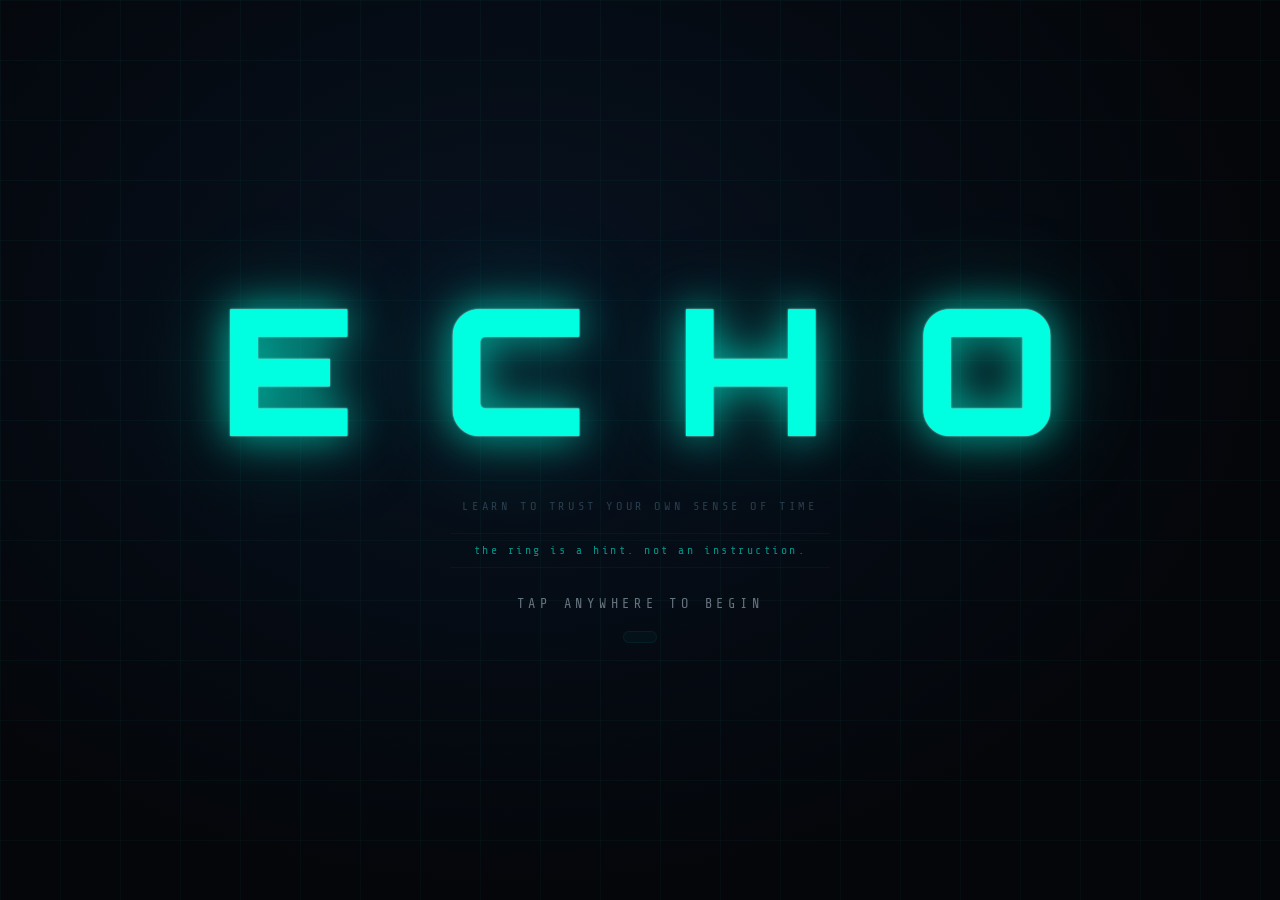
<file: index.html>
<!DOCTYPE html>
<html lang="en">
<head>
  <meta charset="UTF-8">
  <meta name="viewport" content="width=device-width, initial-scale=1.0, maximum-scale=1.0, user-scalable=no, viewport-fit=cover">
  <title>ECHO</title>
  <meta name="theme-color" content="#04060a">
  <meta name="description" content="A rhythm that learns you... then betrays you.">

  <!-- Open Graph / Social sharing -->
  <meta property="og:title" content="ECHO">
  <meta property="og:description" content="A rhythm game that learns you — then betrays you.">
  <meta property="og:image" content="https://img.itch.zone/aW1nLzE2MDAwMDAwLnBuZw==/original/ECHO-banner.png">
  <meta property="og:type" content="website">
  <meta property="og:url" content="https://itch.io/games/tag-rhythm">
  <meta name="twitter:card" content="summary_large_image">
  <meta name="twitter:title" content="ECHO">
  <meta name="twitter:description" content="A rhythm game that learns you — then betrays you.">
  <meta name="twitter:image" content="https://img.itch.zone/aW1nLzE2MDAwMDAwLnBuZw==/original/ECHO-banner.png">

  <meta name="apple-mobile-web-app-capable" content="yes">
  <meta name="apple-mobile-web-app-status-bar-style" content="black-translucent">
  <meta name="apple-mobile-web-app-title" content="ECHO">
  <link rel="manifest" href="manifest.json">
  <link rel="apple-touch-icon" href="icon-192.png">
  <link href="https://fonts.googleapis.com/css2?family=Orbitron:wght@400;700;900&family=Share+Tech+Mono&display=swap" rel="stylesheet">
  <link rel="stylesheet" href="style.css">
</head>
<body>

<!-- ══ AUDIO UNLOCK ══ -->
<div id="audio-overlay">
  <div id="overlay-inner">
    <div id="overlay-title">ECHO</div>
    <div id="overlay-tagline">learn to trust your own sense of time</div>
    <div id="overlay-hint-line">the ring is a hint. not an instruction.</div>
    <div id="overlay-tap">tap anywhere to begin</div>
    <div id="overlay-best"></div>
  </div>
</div>

<!-- ══ MODE SELECT ══ -->
<div id="mode-screen" class="hidden">
  <div id="mode-screen-inner">

    <div id="mode-header">
      <div id="mode-title">pick a difficulty</div>
      <div id="mode-sub">new here? start on EASY — the ring shows you exactly when to tap.</div>
    </div>

    <div id="mode-cards">

      <button class="mode-card mc-easy-card" data-mode="easy">
        <div class="mc-glow" style="--mc:#00ffe0"></div>
        <div class="mc-start-badge">★ START HERE</div>
        <div class="mc-top">
          <span class="mc-emoji">🟢</span>
          <span class="mc-name" style="color:#00ffe0">EASY</span>
        </div>
        <div class="mc-desc">Slow pace. Big timing window. Watch the ring shrink — tap when it hits the circle.</div>
        <div class="mc-footer">
          <span class="mc-best" id="best-easy"></span>
          <span class="mc-win" style="color:#00ffe0">win: 10 in a row</span>
        </div>
      </button>

      <button class="mode-card" data-mode="medium">
        <div class="mc-glow" style="--mc:#00ccff"></div>
        <div class="mc-top">
          <span class="mc-emoji">🔵</span>
          <span class="mc-name" style="color:#00ccff">MEDIUM</span>
        </div>
        <div class="mc-desc">You've got the basics. Windows get tighter, tempo picks up. Can you keep the streak?</div>
        <div class="mc-footer">
          <span class="mc-best" id="best-medium"></span>
          <span class="mc-win" style="color:#00ccff">win: 20 in a row</span>
        </div>
      </button>

      <button class="mode-card" data-mode="hard">
        <div class="mc-glow" style="--mc:#ff8800"></div>
        <div class="mc-top">
          <span class="mc-emoji">🟠</span>
          <span class="mc-name" style="color:#ff8800">HARD</span>
        </div>
        <div class="mc-desc">Fast and unforgiving. If you're thinking, you're already late.</div>
        <div class="mc-footer">
          <span class="mc-best" id="best-hard"></span>
          <span class="mc-win" style="color:#ff8800">win: 25 in a row</span>
        </div>
      </button>

      <button class="mode-card" data-mode="impossible">
        <div class="mc-glow" style="--mc:#ff2d78"></div>
        <div class="mc-top">
          <span class="mc-emoji">🔴</span>
          <span class="mc-name" style="color:#ff2d78">IMPOSSIBLE</span>
        </div>
        <div class="mc-desc">38ms window. Nobody wins this.</div>
        <div class="mc-footer">
          <span class="mc-best" id="best-impossible"></span>
          <span class="mc-win" style="color:#ff2d78">win: 30 in a row</span>
        </div>
      </button>

      <button class="mode-card mc-special" data-mode="practice">
        <div class="mc-glow" style="--mc:#a0ff80"></div>
        <div class="mc-top">
          <span class="mc-emoji">🟩</span>
          <span class="mc-name" style="color:#a0ff80">LISTEN</span>
        </div>
        <div class="mc-desc">slow down. no fail. shows you exactly how early or late you are. learn yourself first.</div>
        <div class="mc-footer">
          <span class="mc-tag">warm up here first</span>
        </div>
      </button>

      <button class="mode-card mc-special" data-mode="rhythm">
        <div class="mc-glow" style="--mc:#c480ff"></div>
        <div class="mc-top">
          <span class="mc-emoji">🟣</span>
          <span class="mc-name" style="color:#c480ff">RHYTHM</span>
        </div>
        <div class="mc-desc">a sequence lights up — you copy it. 3 mistakes = game over.</div>
        <div class="mc-footer">
          <span class="mc-tag">pattern challenge</span>
        </div>
      </button>

      <button class="mode-card mc-daily" data-mode="daily" id="daily-mode-card">
        <div class="mc-glow" style="--mc:#ffd700"></div>
        <div class="mc-top">
          <span class="mc-emoji">⭐</span>
          <span class="mc-name" style="color:#ffd700">DAILY</span>
        </div>
        <div class="mc-desc">same beat for everyone today. one shot. share your result.</div>
        <div class="mc-footer">
          <span class="mc-best" id="best-daily"></span>
          <span class="mc-tag" style="color:#ffd700">resets at midnight</span>
        </div>
      </button>

    </div>

    <!-- How the game works — tiny, friendly -->
    <div id="how-strip">
      <span>👁 watch the ring shrink</span>
      <span>→</span>
      <span>👆 tap when it reaches the circle</span>
      <span>→</span>
      <span>🎯 perfect = dead center</span>
    </div>

  </div>
</div>

<!-- ══ GAME ══ -->
<div id="app">

  <div id="background">
    <div id="vignette"></div>
    <canvas id="particle-canvas"></canvas>
  </div>

  <!-- HUD — streak + best + pause -->
  <div id="hud">
    <div class="hud-stat">
      <div class="hud-val" id="streak">0</div>
      <div class="hud-lbl">streak</div>
    </div>
    <div class="hud-divider"></div>
    <div class="hud-stat">
      <div class="hud-val" id="best">0</div>
      <div class="hud-lbl">best</div>
    </div>
    <button id="pause-btn" class="hidden" title="Pause (ESC)">⏸</button>
  </div>

  <!-- Score + mult — top right -->
  <div id="score-hud">
    <div id="score-display">0</div>
    <div id="mult-display"></div>
  </div>

  <!-- Mode + diff — top center -->
  <div id="top-center">
    <div id="mode-tag"></div>
    <div id="diff-label"></div>
  </div>

  <!-- Flow bar — left -->
  <div id="flow-bar-wrap">
    <div id="flow-label" title="FLOW — the more in sync you are, the more the beat pushes back. high flow = faster tempo, tighter windows.">FLOW</div>
    <div id="flow-tooltip">hits = faster</div>
    <div id="flow-track"><div id="flow-fill"></div></div>
    <div id="flow-pct">0%</div>
  </div>

  <!-- Live chat — right -->
  <div id="chat-layer">
    <div id="chat-title">LIVE</div>
    <div id="chat"></div>
  </div>

  <!-- Leaderboard — right -->
  <div id="leaderboard-layer">
    <div id="leaderboard-title">SYNC BOARD</div>
    <div id="leaderboard"></div>
  </div>

  <!-- Circle -->
  <div id="game" style="touch-action:none;">
    <div id="center" data-flow="0">
      <div id="ring-outer"></div>
      <div id="timing-ring"></div>
      <div id="ring"></div>
      <div id="circle" style="touch-action:none;"></div>
      <div id="feedback">—</div>
      <div id="practice-hint"></div>
    </div>
  </div>

  <!-- First-play guide: shows on Easy until first tap -->
  <div id="first-play-guide" class="hidden">
    <div id="fpg-inner">
      <div id="fpg-arrow">↑</div>
      <div id="fpg-text">tap the circle when the ring reaches it</div>
    </div>
  </div>

  <!-- Combo burst -->
  <div id="combo-burst"></div>
  <div id="milestone-flash"></div>
  <div id="message-layer"><div id="message"></div></div>

  <!-- Fact strip -->
  <div id="fact-strip">
    <button id="fact-btn" title="New fact">⟳</button>
    <div id="fact-text">loading...</div>
  </div>

  <!-- Bottom nav -->
  <nav id="bottom-nav">
    <button class="nav-btn nav-active" id="nav-play">
      <span class="nav-icon">◈</span>
      <span class="nav-label">PLAY</span>
    </button>
    <button class="nav-btn" id="nav-records">
      <span class="nav-icon">◇</span>
      <span class="nav-label">BESTS</span>
    </button>
    <button class="nav-btn" id="nav-settings">
      <span class="nav-icon">⚙</span>
      <span class="nav-label">SETTINGS</span>
    </button>
  </nav>

  <!-- Panels -->
  <div id="panel-wrap" class="hidden panel-animate">

    <div id="panel-records" class="panel hidden">
      <div class="panel-header">your bests</div>
      <div class="panel-body" id="records-body"></div>
      <div id="run-history-wrap" class="hidden">
        <div class="panel-header">recent runs</div>
        <div class="panel-body" id="run-history-body"></div>
      </div>
    </div>

    <div id="panel-settings" class="panel hidden">
      <div class="panel-header">settings</div>
      <div class="panel-body">

        <div class="settings-section">
          <div class="settings-label">volume</div>
          <div id="volume-row">
            <button id="mute-btn" title="Toggle mute">🔊</button>
            <input id="volume-slider" type="range" min="0" max="100" value="88" step="1"/>
            <span id="volume-val">88%</span>
          </div>
        </div>

        <div class="settings-divider"></div>

        <div class="settings-section">
          <div class="settings-label">accessibility</div>
          <label class="toggle-row" id="hc-toggle-row">
            <span>high contrast mode</span>
            <div class="toggle-switch" id="hc-toggle">
              <div class="toggle-knob"></div>
            </div>
          </label>
        </div>

        <div class="settings-divider"></div>

        <div class="settings-section">
          <button class="settings-btn" id="btn-replay-tutorial">📖 replay tutorial</button>
        </div>

        <div class="settings-divider"></div>

        <div class="settings-section">
          <div class="settings-label">keyboard shortcuts</div>
          <div class="sc-row"><kbd>SPACE</kbd><span>tap the beat</span></div>
          <div class="sc-row"><kbd>1–4</kbd><span>pick mode</span></div>
          <div class="sc-row"><kbd>5</kbd><span>practice</span></div>
          <div class="sc-row"><kbd>6</kbd><span>rhythm challenge</span></div>
          <div class="sc-row"><kbd>7</kbd><span>daily mode</span></div>
          <div class="sc-row"><kbd>R</kbd><span>your bests</span></div>
          <div class="sc-row"><kbd>ESC</kbd><span>close / resume</span></div>
        </div>

        <div class="settings-divider"></div>

        <div class="settings-section">
          <div class="settings-label">about</div>
          <div class="about-text">ECHO is a browser rhythm game. no libraries. just timing.</div>
        </div>

        <div class="settings-divider"></div>

        <button class="settings-btn settings-btn-danger" id="settings-clear">🗑 clear all records</button>

      </div>
    </div>

  </div>

  <!-- Paused overlay -->
  <div id="paused-overlay" class="hidden">
    <div id="paused-inner">
      <div id="paused-title">PAUSED</div>
      <div id="paused-sub">press ESC or tap to resume</div>
      <button id="paused-resume-btn">▶ resume</button>
    </div>
  </div>

  <!-- New personal best banner -->
  <div id="new-best-banner" class="hidden">
    <span>🔥</span>
    <span id="new-best-text">NEW BEST</span>
    <span>🔥</span>
  </div>

  <!-- End screen -->
  <div id="end-screen" class="hidden">
    <div id="end-content">

      <div id="end-badge-row">
        <div id="end-mode-badge"></div>
        <button id="share-card-btn">share 📤</button>
      </div>

      <div id="end-title">out of sync.</div>
      <div id="end-sub">the beat doesn't wait.</div>

      <div id="end-bigstats">
        <div class="end-big">
          <div class="end-big-val" id="end-streak-val">0</div>
          <div class="end-big-lbl">best streak</div>
        </div>
        <div class="end-big-divider"></div>
        <div class="end-big">
          <div class="end-big-val" id="end-score-val">0</div>
          <div class="end-big-lbl">score</div>
        </div>
        <div class="end-big-divider"></div>
        <div class="end-big">
          <div class="end-big-val" id="end-acc-val">–</div>
          <div class="end-big-lbl">accuracy</div>
        </div>
      </div>

      <!-- Streak graph -->
      <div id="streak-graph"></div>

      <!-- Accuracy waveform -->
      <div id="replay-graph"></div>

      <!-- Name + submit -->
      <div id="lb-submit-wrap">
        <div id="lb-input-row">
          <input id="lb-name-input" type="text" maxlength="24"
            placeholder="your name to post score" autocomplete="off" spellcheck="false"/>
          <button id="lb-submit-btn">post →</button>
        </div>
        <div id="lb-submit-status"></div>
      </div>

      <!-- Top scores -->
      <div id="lb-online-wrap">
        <div class="lb-header-row">
          <span class="lb-title">🏆 top scores</span>
          <div class="lb-tabs">
            <button class="lb-tab lb-tab-active" data-tab="all">everyone</button>
            <button class="lb-tab" data-tab="mode">this mode</button>
          </div>
        </div>
        <div id="lb-online-list"><div class="lb-empty">loading scores...</div></div>
      </div>

      <!-- Daily share -->
      <div id="daily-share-wrap" class="hidden">
        <button id="daily-share-btn">📋 copy today's result</button>
      </div>

      <div id="end-actions">
        <button id="retry-btn">try again</button>
        <button id="change-mode-btn">change mode</button>
      </div>

    </div>
  </div>

  <!-- Countdown -->
  <div id="countdown-overlay" class="hidden">3</div>

  <!-- Toast notifications -->
  <div id="toast-container"></div>

  <!-- Taunt overlay (Fix #1: must exist in DOM for correct z-index stacking) -->
  <div id="taunt-overlay" class="hidden"></div>

  <!-- Unlock banner + hint (Fix #3: must exist in DOM for correct stacking order) -->
  <div id="unlock-banner" style="display:none"></div>
  <div id="unlock-hint" style="display:none"></div>

  <!-- Audio failed banner (Fix #6: shown when AudioContext init fails on mobile) -->
  <div id="audio-failed-banner" class="hidden">no audio — tap again if silent</div>

</div><!-- /#app -->

<!-- Rhythm challenge -->
<div id="rhythm-challenge" class="hidden">
  <div id="rc-inner">
    <div id="rc-title">RHYTHM CHALLENGE</div>
    <div id="rc-sub">watch the pattern — then copy it</div>
    <div id="rc-grid"></div>
    <div id="rc-feedback"></div>
    <div id="rc-stats">
      <span id="rc-strikes">○○○</span>
      <span id="rc-hits">hits: 0</span>
    </div>
    <div id="rc-result" class="hidden">
      <div id="rc-result-title"></div>
      <div id="rc-result-sub"></div>
      <button id="rc-result-btn">continue</button>
    </div>
  </div>
</div>

<!-- Tutorial overlay -->
<div id="tutorial-overlay" class="hidden">
  <div id="tut-backdrop"></div>
  <div id="tut-card">
    <div id="tut-header">
      <span id="tut-step-num">1 / 9</span>
      <button id="tut-skip">skip</button>
    </div>
    <div id="tut-demo"></div>
    <div id="tut-title"></div>
    <div id="tut-body"></div>
    <div id="tut-footer">
      <div id="tut-progress"></div>
      <button id="tut-next">got it →</button>
    </div>
  </div>
</div>

<script type="module" src="src/main.js"></script>

<!-- Particle background init moved to particles.js -->

<script>
  if("serviceWorker" in navigator){
    navigator.serviceWorker.register("/sw.js").catch(()=>{});
  }
</script>
</body>
</html>
</file>
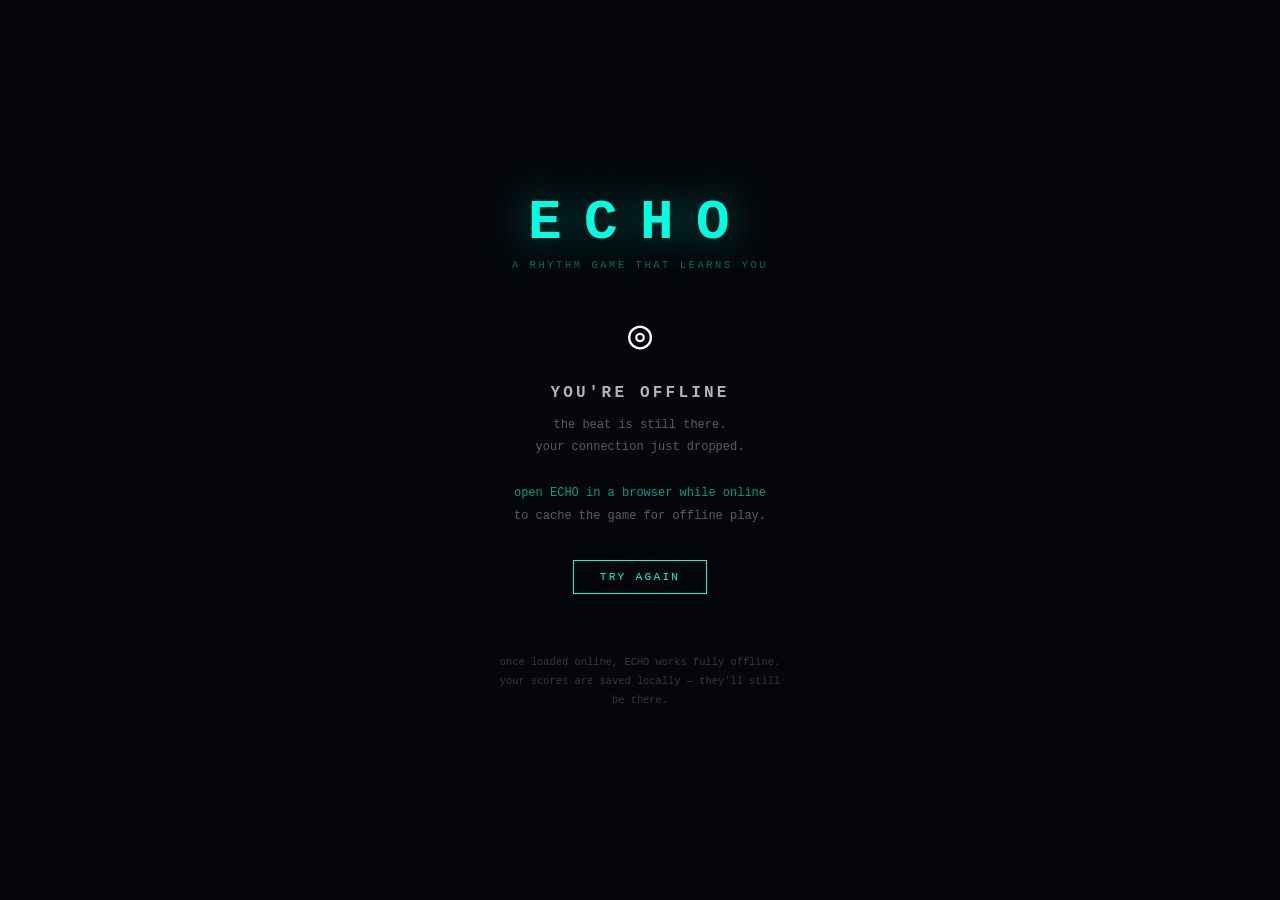
<file: offline.html>
<!DOCTYPE html>
<html lang="en">
<head>
<meta charset="UTF-8">
<meta name="viewport" content="width=device-width,initial-scale=1">
<title>ECHO — offline</title>
<style>
  :root { --accent: #00ffe0; --bg: #04060a; }
  * { box-sizing: border-box; margin: 0; padding: 0; }
  html, body {
    height: 100%; background: var(--bg);
    color: #fff; font-family: 'Courier New', monospace;
    display: flex; align-items: center; justify-content: center;
    text-align: center; overflow: hidden;
  }
  .wrap { padding: 2rem; max-width: 360px; }
  .echo-title {
    font-size: 3.5rem; letter-spacing: 0.4em;
    color: var(--accent); margin-bottom: 0.25rem;
    text-shadow: 0 0 40px rgba(0,255,224,0.5);
    font-weight: 900;
  }
  .echo-sub {
    font-size: 0.65rem; letter-spacing: 0.25em;
    color: rgba(0,255,224,0.4); margin-bottom: 2.5rem;
    text-transform: uppercase;
  }
  .icon {
    font-size: 2.5rem; margin-bottom: 1.5rem;
    animation: pulse 2s ease-in-out infinite;
  }
  @keyframes pulse {
    0%,100% { opacity: 1; transform: scale(1); }
    50%      { opacity: 0.4; transform: scale(0.92); }
  }
  h1 {
    font-size: 1rem; letter-spacing: 0.2em;
    color: rgba(255,255,255,0.7); margin-bottom: 0.75rem;
    text-transform: uppercase;
  }
  p {
    font-size: 0.75rem; line-height: 1.9;
    color: rgba(255,255,255,0.35); margin-bottom: 2rem;
  }
  p strong { color: rgba(0,255,224,0.6); font-weight: normal; }
  button {
    background: transparent; border: 1px solid var(--accent);
    color: var(--accent); padding: 0.65rem 1.6rem;
    font-family: inherit; font-size: 0.7rem;
    letter-spacing: 0.2em; text-transform: uppercase;
    cursor: pointer; transition: background 0.2s, color 0.2s;
    margin-bottom: 1rem;
  }
  button:hover, button:active {
    background: var(--accent); color: var(--bg);
  }
  .dots { color: rgba(255,255,255,0.1); font-size: 0.6rem; letter-spacing: 0.4em; }
  .tip {
    margin-top: 2rem; font-size: 0.65rem;
    color: rgba(255,255,255,0.2); line-height: 1.8;
  }
</style>
</head>
<body>
<div class="wrap">
  <div class="echo-title">ECHO</div>
  <div class="echo-sub">a rhythm game that learns you</div>
  <div class="icon">◎</div>
  <h1>you're offline</h1>
  <p>
    the beat is still there.<br>
    your connection just dropped.<br><br>
    <strong>open ECHO in a browser while online</strong><br>
    to cache the game for offline play.
  </p>
  <button onclick="location.reload()">try again</button>
  <div class="dots">· · ·</div>
  <div class="tip">
    once loaded online, ECHO works fully offline.<br>
    your scores are saved locally — they'll still be there.
  </div>
</div>
</body>
</html>
</file>
<file: style.css>
/* ═══════════════════════════════════════════════════
   ECHO — stylesheet
   Clean, no overlap, fun, readable
═══════════════════════════════════════════════════ */

/* ── Variables ───────────────────────────────────── */
:root {
  --bg:        #04060a;
  --fg:        #ddeeff;
  --accent:    #00ffe0;
  --accent-rgb: 0,255,224;
  --accent2:   #ff2d78;
  --mid:       #4a6a80;
  --dim:       rgba(255,255,255,0.07);
  --glow:      0 0 20px rgba(0,255,224,0.6), 0 0 60px rgba(0,255,224,0.25);
  --glow-pink: 0 0 20px rgba(255,45,120,0.6), 0 0 60px rgba(255,45,120,0.25);
  --font-main: 'Orbitron', sans-serif;
  --font-mono: 'Share Tech Mono', monospace;
  --nav-h:     58px;
  --side:      20px;
  --radius:    12px;
}

/* ── Reset ───────────────────────────────────────── */
*, *::before, *::after { margin:0; padding:0; box-sizing:border-box; }
button { cursor:pointer; font-family:inherit; }


/* ── Hidden utility — used everywhere ── */
.hidden { display: none !important; }

/* ── Base ────────────────────────────────────────── */
body {
  background: var(--bg);
  color: var(--fg);
  font-family: var(--font-main);
  overflow: hidden;
  width: 100vw; height: 100vh;
  cursor: crosshair;
  user-select: none;
}

/* Scanlines — subtle, not distracting */
body::after {
  content:'';
  position:fixed; inset:0;
  background: repeating-linear-gradient(
    0deg, transparent, transparent 3px,
    rgba(0,0,0,0.05) 3px, rgba(0,0,0,0.05) 4px
  );
  pointer-events:none;
  z-index:900;
}

/* ════════════════════════════════════════════════
   AUDIO OVERLAY (splash)
════════════════════════════════════════════════ */
#audio-overlay {
  position: fixed; inset: 0;
  background: radial-gradient(ellipse at 40% 35%, #071220 0%, #04060a 70%);
  z-index: 9999;
  display: flex; align-items: center; justify-content: center;
  cursor: pointer;
  overflow: hidden;
}
/* Ambient grid lines behind title */
#audio-overlay::before {
  content: '';
  position: absolute; inset: 0;
  background-image:
    linear-gradient(rgba(0,255,224,0.03) 1px, transparent 1px),
    linear-gradient(90deg, rgba(0,255,224,0.03) 1px, transparent 1px);
  background-size: 60px 60px;
  pointer-events: none;
}
#overlay-inner {
  text-align: center;
  display: flex; flex-direction: column; align-items: center;
  gap: 20px;
  position: relative; z-index: 1;
  padding: 0 24px;
}
#overlay-title {
  font-size: clamp(5rem, 18vw, 11rem);
  font-weight: 900;
  letter-spacing: 0.5em;
  color: var(--accent);
  text-shadow: 0 0 40px rgba(0,255,224,0.7), 0 0 100px rgba(0,255,224,0.3), 0 0 2px #fff;
  animation: titlePulse 3s ease-in-out infinite;
  margin-right: -0.5em; /* compensate letter-spacing */
}
@keyframes titlePulse {
  0%,100% { opacity:1; text-shadow: 0 0 40px rgba(0,255,224,0.7), 0 0 100px rgba(0,255,224,0.3); }
  50%     { opacity:0.8; text-shadow: 0 0 80px rgba(0,255,224,1), 0 0 160px rgba(0,255,224,0.5), 0 0 4px #fff; }
}
#overlay-tagline {
  font-family: var(--font-mono);
  font-size: clamp(0.6rem, 2vw, 0.75rem);
  letter-spacing: 0.3em;
  color: var(--mid);
  opacity: 0.5;
  text-transform: uppercase;
}
#overlay-hint-line {
  font-family: var(--font-mono);
  font-size: clamp(0.55rem, 1.5vw, 0.68rem);
  letter-spacing: 0.18em;
  color: rgba(255,255,255,0.25);
  border-top: 1px solid rgba(255,255,255,0.06);
  border-bottom: 1px solid rgba(255,255,255,0.06);
  padding: 10px 24px;
}
#overlay-tap {
  font-family: var(--font-mono);
  font-size: clamp(0.65rem, 2.5vw, 0.85rem);
  letter-spacing: 0.35em;
  color: var(--fg);
  opacity: 0.45;
  animation: blink 1.6s step-end infinite;
  text-transform: uppercase;
  margin-top: 8px;
}
#overlay-best {
  font-family: var(--font-mono);
  font-size: 0.6rem;
  letter-spacing: 0.2em;
  color: var(--accent);
  opacity: 0.5;
  min-height: 1em;
  background: rgba(0,255,224,0.05);
  border: 1px solid rgba(0,255,224,0.12);
  border-radius: 20px;
  padding: 5px 16px;
}
@keyframes blink { 0%,100%{opacity:.45} 50%{opacity:0} }

/* ════════════════════════════════════════════════
   MODE SELECT
════════════════════════════════════════════════ */
#mode-screen {
  position: fixed; inset: 0;
  background: radial-gradient(ellipse at 50% 20%, #081525 0%, #04060a 75%);
  z-index: 9998;
  display: flex; align-items: flex-start; justify-content: center;
  overflow-y: auto;
  animation: fadeIn 0.35s ease;
}
@keyframes fadeIn { from{opacity:0;transform:translateY(8px)} to{opacity:1;transform:translateY(0)} }

#mode-screen-inner {
  display: flex; flex-direction: column; align-items: center;
  gap: 20px; padding: 32px 16px 40px;
  width: 100%; max-width: 820px;
}

#mode-header { text-align: center; }
#mode-title {
  font-size: clamp(1.2rem, 3.5vw, 1.8rem);
  font-weight: 900;
  letter-spacing: 0.35em;
  color: var(--accent);
  text-shadow: var(--glow);
}
#mode-sub {
  font-family: var(--font-mono);
  font-size: 0.62rem;
  letter-spacing: 0.12em;
  color: rgba(255,255,255,0.55);
  opacity: 1;
  margin-top: 8px;
  max-width: 480px;
  line-height: 1.7;
}

/* ── Mode cards grid ─────────────────────────── */
#mode-cards {
  display: grid;
  grid-template-columns: repeat(4, 1fr);
  gap: 10px;
  width: 100%;
}

.mode-card {
  position: relative;
  background: rgba(5,9,17,0.95);
  border: 1px solid rgba(255,255,255,0.07);
  border-radius: var(--radius);
  padding: 20px 14px 16px;
  display: flex; flex-direction: column; gap: 10px;
  cursor: pointer;
  text-align: left;
  transition: transform 0.2s cubic-bezier(0.22,1,0.36,1),
              border-color 0.2s, box-shadow 0.2s;
  overflow: hidden;
}
.mode-card::after {
  content: '';
  position: absolute; bottom: 0; left: 0; right: 0;
  height: 2px;
  background: var(--mc, rgba(255,255,255,0.1));
  opacity: 0;
  transition: opacity 0.2s;
}
.mode-card:hover::after { opacity: 1; }

/* Hover glow per card */
.mc-glow {
  position: absolute; inset: 0;
  background: radial-gradient(ellipse at 50% 0%, color-mix(in srgb, var(--mc) 15%, transparent), transparent 65%);
  opacity: 0;
  transition: opacity 0.3s;
  pointer-events: none;
}
.mode-card:hover .mc-glow { opacity: 1; }
.mode-card:hover {
  transform: translateY(-6px) scale(1.01);
  border-color: color-mix(in srgb, var(--mc,rgba(255,255,255,0.2)) 60%, transparent);
  box-shadow: 0 12px 40px rgba(0,0,0,0.5), 0 0 24px color-mix(in srgb, var(--mc,transparent) 18%, transparent);
}

.mc-top {
  display: flex; align-items: center; gap: 8px;
}
.mc-emoji { font-size: 1rem; line-height: 1; }
.mc-name  {
  font-family: var(--font-main);
  font-size: 0.58rem;
  font-weight: 700;
  letter-spacing: 0.28em;
}
.mc-desc {
  font-family: var(--font-mono);
  font-size: 0.54rem;
  letter-spacing: 0.05em;
  color: rgba(255,255,255,0.58);
  line-height: 1.6;
  flex: 1;
}
.mc-footer {
  display: flex;
  align-items: center;
  justify-content: space-between;
  flex-wrap: wrap;
  gap: 4px;
  margin-top: 2px;
  padding-top: 8px;
  border-top: 1px solid rgba(255,255,255,0.05);
}
.mc-best {
  font-family: var(--font-mono);
  font-size: 0.5rem;
  color: rgba(255,255,255,0.35);
  letter-spacing: 0.1em;
}
.mc-win {
  font-family: var(--font-mono);
  font-size: 0.47rem;
  letter-spacing: 0.08em;
  opacity: 0.6;
}
.mc-tag {
  font-family: var(--font-mono);
  font-size: 0.46rem;
  letter-spacing: 0.12em;
  color: rgba(255,255,255,0.28);
}

/* Special + daily cards */
.mc-special { border-color: rgba(255,255,255,0.09); }
.mc-daily {
  border-style: dashed;
  border-color: rgba(255,215,0,0.2);
}
.mode-card-done { opacity: 0.45; pointer-events: none; }

.daily-done-badge {
  position: absolute; top: 10px; right: 10px;
  font-family: var(--font-mono);
  font-size: 0.45rem;
  letter-spacing: 0.1em;
  color: #ffd700;
  background: rgba(255,215,0,0.1);
  border: 1px solid rgba(255,215,0,0.3);
  border-radius: 4px;
  padding: 2px 6px;
}

/* ── How-it-works strip ──────────────────────── */
#how-strip {
  display: flex; align-items: center; gap: 12px;
  flex-wrap: wrap; justify-content: center;
  font-family: var(--font-mono);
  font-size: 0.55rem;
  letter-spacing: 0.12em;
  color: rgba(255,255,255,0.25);
  padding: 12px 20px;
  background: rgba(255,255,255,0.02);
  border: 1px solid rgba(255,255,255,0.04);
  border-radius: 30px;
  width: 100%; max-width: 560px;
}
#how-strip span { white-space: nowrap; }
#how-strip span:nth-child(even) { opacity: 0.35; }

/* ════════════════════════════════════════════════
   APP ROOT
════════════════════════════════════════════════ */
#app {
  width: 100vw;
  height: 100vh;
  height: 100dvh; /* dynamic viewport height — prevents address bar resize bugs on mobile */
  position: relative;
  padding-bottom: env(safe-area-inset-bottom, 0px);
  padding-top: env(safe-area-inset-top, 0px);
  box-sizing: border-box;
}

#game, #circle { touch-action: none; }

/* Screen shake */
.shake-active { animation: shakeAnim 0.22s ease forwards; }
@keyframes shakeAnim {
  0%  { transform:translate(0,0); }
  15% { transform:translate(-6px,4px); }
  30% { transform:translate(6px,-4px); }
  50% { transform:translate(-3px,2px); }
  70% { transform:translate(3px,0); }
  100%{ transform:translate(0,0); }
}

/* Glitch */
.glitch  { animation: glitchShift 0.08s step-end 3; }
.distort { animation: distortWave 0.14s ease; }
@keyframes glitchShift  { 50%{filter:hue-rotate(90deg) saturate(3);} }
@keyframes distortWave  { 50%{filter:blur(1.5px);} }

/* ── Background ──────────────────────────────── */
#background { position:absolute; inset:0; z-index:0; pointer-events:none; }
#vignette {
  position:absolute; inset:0;
  background: radial-gradient(ellipse at center, transparent 28%, rgba(0,0,0,0.88) 100%);
}
#particle-canvas { position:absolute; inset:0; width:100%; height:100%; opacity:0.5; }

/* ════════════════════════════════════════════════
   HUD — top-left (streak + best only)
════════════════════════════════════════════════ */
#hud {
  position: absolute;
  top: 22px; left: var(--side);
  z-index: 10;
  display: flex; align-items: center; gap: 14px;
}
.hud-stat { display:flex; flex-direction:column; align-items:flex-start; gap:1px; }
.hud-val  {
  font-size: clamp(1.6rem, 5vw, 2.2rem);
  font-weight: 900;
  color: var(--fg);
  line-height: 1;
  letter-spacing: 0.02em;
}
.hud-lbl {
  font-family: var(--font-mono);
  font-size: 0.44rem;
  letter-spacing: 0.3em;
  color: var(--mid);
  opacity: 0.65;
  text-transform: uppercase;
}
.hud-divider {
  width: 1px; height: 32px;
  background: rgba(255,255,255,0.1);
}

/* ── Score + mult — top right ────────────────── */
#score-hud {
  position: absolute;
  top: 22px; right: var(--side);
  z-index: 10;
  text-align: right;
  pointer-events: none;
}
#score-display {
  font-size: clamp(1.1rem, 3.5vw, 1.6rem);
  font-weight: 700;
  color: var(--accent);
  letter-spacing: 0.05em;
  line-height: 1;
}
#mult-display {
  font-family: var(--font-mono);
  font-size: 0.75rem;
  letter-spacing: 0.15em;
  min-height: 1.1em;
  transition: color 0.2s;
}
#mult-display[data-mult="2"] { color:#00ccff; }
#mult-display[data-mult="4"] { color:#ff8800; }
#mult-display[data-mult="8"] { color:#ff2d78; text-shadow: var(--glow-pink); }
.mult-pop { animation: multPop 0.35s cubic-bezier(0.22,1,0.36,1); }
@keyframes multPop { from{transform:scale(0.5);opacity:0} to{transform:scale(1);opacity:1} }

/* ── Mode + diff label — top center ─────────── */
#top-center {
  position: absolute;
  top: 22px; left: 50%; transform: translateX(-50%);
  z-index: 10;
  display: flex; flex-direction: column; align-items: center; gap: 4px;
  pointer-events: none;
}
#mode-tag {
  font-family: var(--font-mono);
  font-size: 0.48rem;
  letter-spacing: 0.38em;
  color: var(--accent);
  opacity: 0.55;
}
#diff-label {
  font-family: var(--font-mono);
  font-size: 0.5rem;
  letter-spacing: 0.32em;
  color: var(--accent);
  opacity: 0;
  text-shadow: var(--glow);
}
.diff-pop { animation: diffPop 2.2s ease forwards !important; }
@keyframes diffPop {
  0%  { opacity:0; transform:translateY(-4px); }
  12% { opacity:1; transform:translateY(0); }
  70% { opacity:0.7; }
  100%{ opacity:0; }
}

/* ── Chat — right ────────────────────────────── */
#chat-layer {
  position: absolute;
  top: 70px; right: var(--side);
  width: 160px; text-align: right;
  z-index: 10;
}
#chat-title { font-size:0.44rem; letter-spacing:0.3em; color:var(--accent2); opacity:0.5; margin-bottom:6px; }
#chat { font-family:var(--font-mono); font-size:0.64rem; line-height:1.8; color:var(--fg); opacity:0.35; }
#chat div { animation: chatFade 0.3s ease; }
@keyframes chatFade { from{opacity:0;transform:translateY(4px)} to{opacity:1;transform:translateY(0)} }

/* ── Flow bar — left center ──────────────────── */
#flow-bar-wrap {
  position: absolute;
  left: var(--side); top: 50%; transform: translateY(-50%);
  z-index: 10;
  display: flex; flex-direction: column; align-items: center; gap: 5px;
}
#flow-label { font-family:var(--font-mono); font-size:0.44rem; letter-spacing:0.28em; color:var(--mid); opacity:0.6; }
#flow-track {
  width: 5px; height: 110px;
  background: rgba(255,255,255,0.06);
  border-radius: 3px; overflow:hidden;
  display:flex; flex-direction:column; justify-content:flex-end;
}
#flow-fill {
  width:100%; height:0%;
  background: linear-gradient(0deg, var(--accent), #00ccff);
  border-radius: 3px;
  transition: height 0.4s ease;
  box-shadow: 0 0 8px rgba(0,255,224,0.6);
}
#flow-pct { font-family:var(--font-mono); font-size:0.44rem; color:var(--accent); opacity:0.45; letter-spacing:0.08em; }

/* ── Leaderboard — right center ──────────────── */
#leaderboard-layer {
  position: absolute;
  right: var(--side); top: 50%; transform: translateY(-50%);
  text-align: right; z-index: 10;
  max-height: calc(100vh - var(--nav-h) - 120px);
  overflow: hidden;
}
#leaderboard-title { font-family:var(--font-mono); font-size:0.44rem; letter-spacing:0.28em; color:var(--accent); opacity:0.4; margin-bottom:5px; }
#leaderboard { font-family:var(--font-mono); font-size:0.68rem; line-height:1.9; color:var(--fg); opacity:0.45; }

/* ════════════════════════════════════════════════
   GAME CIRCLE
════════════════════════════════════════════════ */
#game {
  position:absolute; inset:0; z-index:2;
  display:flex; align-items:center; justify-content:center;
  pointer-events:none;
}
#center {
  position:relative;
  display:flex; align-items:center; justify-content:center;
  width:260px; height:260px;
}

/* Rings */
#ring-outer {
  position:absolute; width:260px; height:260px;
  border-radius:50%;
  border:1px solid rgba(0,255,224,0.1);
  transition: transform 0.3s, opacity 0.3s, border-color 0.8s, box-shadow 0.8s;
}
#ring {
  position:absolute; width:210px; height:210px;
  border-radius:50%;
  border:1.5px solid rgba(0,255,224,0.28);
  box-shadow: 0 0 22px rgba(0,255,224,0.2), inset 0 0 20px rgba(0,255,224,0.05);
  transition: transform 0.1s ease-out, box-shadow 0.15s, border-color 0.8s;
}
/* Flow tier ring colors — updated by JS via data-flow attribute on #center */
#center[data-flow="1"] #ring { border-color:rgba(0,255,224,0.5); box-shadow: 0 0 30px rgba(0,255,224,0.3), inset 0 0 20px rgba(0,255,224,0.08); }
#center[data-flow="2"] #ring { border-color:rgba(0,180,255,0.6); box-shadow: 0 0 30px rgba(0,180,255,0.35), inset 0 0 20px rgba(0,180,255,0.1); }
#center[data-flow="3"] #ring { border-color:rgba(255,140,0,0.7);  box-shadow: 0 0 35px rgba(255,140,0,0.4),  inset 0 0 22px rgba(255,140,0,0.12); }
#center[data-flow="4"] #ring { border-color:rgba(255,45,120,0.8); box-shadow: 0 0 40px rgba(255,45,120,0.5), inset 0 0 25px rgba(255,45,120,0.15); }
#center[data-flow="5"] #ring { border-color:rgba(255,255,255,0.9); box-shadow: 0 0 50px rgba(255,255,255,0.6), 0 0 100px rgba(255,200,0,0.3), inset 0 0 30px rgba(255,255,255,0.2); border-width:2px; }
/* Also color timing-ring to match flow tier */
#center[data-flow="2"] #timing-ring { border-color:rgba(0,180,255,0.8); box-shadow:0 0 14px rgba(0,180,255,0.4); }
#center[data-flow="3"] #timing-ring { border-color:rgba(255,140,0,0.9); box-shadow:0 0 18px rgba(255,140,0,0.5); }
#center[data-flow="4"] #timing-ring { border-color:rgba(255,45,120,1);  box-shadow:0 0 22px rgba(255,45,120,0.6); }
#center[data-flow="5"] #timing-ring { border-color:rgba(255,255,255,1);  box-shadow:0 0 30px rgba(255,255,255,0.8); }
.ring-pulse {
  transform: scale(1.16) !important;
  box-shadow: 0 0 50px rgba(0,255,224,0.55), inset 0 0 24px rgba(0,255,224,0.12) !important;
}
#timing-ring {
  position:absolute; width:260px; height:260px;
  border-radius:50%;
  border:2px solid rgba(0,255,224,0.8);
  box-shadow: 0 0 14px rgba(0,255,224,0.4);
  pointer-events:none; opacity:0; z-index:2;
  transition: border-color 0.8s, box-shadow 0.8s;
}

/* The circle */
#circle {
  width:150px; height:150px;
  touch-action: none;
  border-radius:50%;
  background: radial-gradient(circle at 38% 32%, #00ffe0 0%, #0066cc 40%, #002055 70%, #000820 100%);
  box-shadow: 0 0 35px rgba(0,255,224,0.45), 0 0 90px rgba(0,100,255,0.2), inset 0 0 30px rgba(0,0,0,0.5);
  transition: transform 0.07s linear, box-shadow 0.12s ease;
  position:relative; z-index:3;
  pointer-events: all;
  cursor: pointer;
}
/* Touch target expansion */
@media (pointer:coarse) {
  #circle::after {
    content:''; position:absolute; inset:-30px; border-radius:50%;
  }
}
/* Bigger circle on small phones */
@media (pointer:coarse) and (max-width:480px) {
  #circle { width:180px; height:180px; }
  #ring   { width:230px; height:230px; }
  #center { width:290px; height:290px; }
  #ring-outer { width:290px; height:290px; }
  #timing-ring { width:290px; height:290px; }
}

.pulse { transform: scale(1.19) !important; }

.hit-perfect {
  box-shadow: 0 0 55px rgba(0,255,200,0.95), 0 0 130px rgba(0,255,200,0.45), inset 0 0 35px rgba(0,255,200,0.22) !important;
  background: radial-gradient(circle at 38% 32%, #00ffe0 0%, #00cc99 35%, #002055 70%, #000820 100%) !important;
  transform: scale(1.12) !important;
}
.hit-good {
  box-shadow: 0 0 38px rgba(0,160,255,0.85), 0 0 90px rgba(0,160,255,0.32), inset 0 0 22px rgba(0,160,255,0.12) !important;
  background: radial-gradient(circle at 38% 32%, #4ab8ff 0%, #0066cc 40%, #002055 70%, #000820 100%) !important;
  transform: scale(1.06) !important;
}
.hit-miss {
  box-shadow: 0 0 32px rgba(255,30,80,0.85), 0 0 80px rgba(255,30,80,0.32), inset 0 0 22px rgba(255,30,80,0.12) !important;
  background: radial-gradient(circle at 38% 32%, #ff2d78 0%, #cc0044 35%, #200010 70%, #080010 100%) !important;
  transform: scale(0.94) !important;
}

/* Skin: double-ring */
#circle[data-skin="double-ring"]::before {
  content:''; position:absolute; inset:-14px;
  border-radius:50%;
  border: 2px solid rgba(0,255,224,0.4);
  animation: skinSpin1 6s linear infinite;
}
/* Skin: arc-spin */
#circle[data-skin="arc-spin"]::before {
  content:''; position:absolute; inset:-14px;
  border-radius:50%;
  border: 2px solid transparent;
  border-top-color: var(--accent);
  border-right-color: var(--accent);
  animation: skinSpin1 1.8s linear infinite;
}
/* Skin: halo */
#circle[data-skin="halo"]::before {
  content:''; position:absolute; inset:-18px;
  border-radius:50%;
  background: conic-gradient(from 0deg, var(--accent), #00ccff, #ff2d78, var(--accent));
  -webkit-mask: radial-gradient(farthest-side, transparent calc(100% - 3px), #fff calc(100% - 3px));
  mask: radial-gradient(farthest-side, transparent calc(100% - 3px), #fff calc(100% - 3px));
  animation: skinSpin1 3s linear infinite;
  opacity: 0.8;
}

/* Skin: nova */
#circle[data-skin="nova"]::before {
  content:''; position:absolute; inset:-22px;
  border-radius:50%;
  background: conic-gradient(from 0deg, var(--accent), #ff2d78, #ffd700, #c480ff, var(--accent));
  -webkit-mask: radial-gradient(farthest-side, transparent calc(100% - 4px), #fff calc(100% - 4px));
  mask: radial-gradient(farthest-side, transparent calc(100% - 4px), #fff calc(100% - 4px));
  animation: skinSpin1 1.4s linear infinite;
  opacity: 0.95;
  filter: blur(0.4px);
}
#circle[data-skin="nova"]::after {
  content:''; position:absolute; inset:-30px;
  border-radius:50%;
  border: 1px solid rgba(255,255,255,0.12);
  animation: skinSpin1 4s linear infinite reverse;
}

@keyframes skinSpin1 { to{transform:rotate(360deg)} }

/* Feedback */
#feedback {
  position:absolute;
  top: calc(50% + 98px);
  left:50%; transform:translateX(-50%);
  font-family:var(--font-mono);
  font-size:0.7rem; letter-spacing:0.28em;
  text-transform:uppercase;
  color:var(--fg); opacity:0.5;
  white-space:nowrap; z-index:4;
}

/* Practice hint */
#practice-hint {
  position:absolute;
  top: calc(50% + 122px);
  left:50%; transform:translateX(-50%);
  font-family:var(--font-mono);
  font-size:0.58rem; letter-spacing:0.16em;
  white-space:nowrap; z-index:5;
  opacity:0; pointer-events:none;
}
#practice-hint[data-type="perfect"] { color:#00ffe0; }
#practice-hint[data-type="good"]    { color:#4a9fff; }
#practice-hint[data-type="miss"]    { color:#ff2d78; }
.hint-pop { animation: hintFadeAnim 0.9s ease forwards !important; }
@keyframes hintFadeAnim { 0%{opacity:0;transform:translateX(-50%) translateY(4px)} 25%{opacity:1;transform:translateX(-50%) translateY(0)} 80%{opacity:0.7} 100%{opacity:0} }

/* ════════════════════════════════════════════════
   COMBO, MILESTONE, MESSAGE
════════════════════════════════════════════════ */
#combo-burst {
  position:absolute;
  top: calc(50% - 168px);
  left:50%; transform:translateX(-50%);
  font-family:var(--font-mono); font-size:0.72rem;
  letter-spacing:0.32em; color:var(--accent2);
  text-shadow: var(--glow-pink);
  white-space:nowrap; z-index:15; pointer-events:none; opacity:0;
}
.combo-pop { animation: comboPop 1.15s cubic-bezier(0.22,1,0.36,1) forwards !important; }
@keyframes comboPop {
  0%  { opacity:0; transform:translateX(-50%) scale(0.7) translateY(10px); }
  18% { opacity:1; transform:translateX(-50%) scale(1.1) translateY(0); }
  65% { opacity:.85; }
  100%{ opacity:0;  transform:translateX(-50%) scale(1)   translateY(-14px); }
}

#milestone-flash {
  position:fixed; inset:0; z-index:400;
  display:flex; align-items:center; justify-content:center;
  font-family:var(--font-main);
  font-size:clamp(6rem,22vw,14rem);
  font-weight:900; color:var(--accent);
  text-shadow: var(--glow); pointer-events:none; opacity:0;
}
.milestone-pop { animation: milestonePop 1.1s cubic-bezier(0.22,1,0.36,1) forwards !important; }
@keyframes milestonePop {
  0%  { opacity:0; transform:scale(0.3); }
  18% { opacity:1; transform:scale(1.25); text-shadow: var(--glow), 0 0 60px rgba(var(--accent-rgb),0.8); }
  50% { opacity:0.85; transform:scale(1.1); }
  100%{ opacity:0; transform:scale(1.3); }
}

/* Milestone burst overlay — full screen flash on big streaks */
#milestone-flash {
  position:fixed; inset:0; z-index:55; pointer-events:none;
  display:flex; align-items:center; justify-content:center;
  font-family:var(--font-main);
  font-size:clamp(6rem,22vw,14rem);
  font-weight:900; color:var(--accent);
  text-shadow: var(--glow); pointer-events:none; opacity:0;
}
.milestone-burst-overlay {
  animation: milestoneOverlay 0.6s ease forwards !important;
}
@keyframes milestoneOverlay {
  0%  { background:rgba(var(--accent-rgb),0.15); }
  100%{ background:rgba(var(--accent-rgb),0); }
}

#message-layer {
  position:absolute; top:calc(50% + 148px);
  width:100%; text-align:center; z-index:10; pointer-events:none;
}
#message { font-family:var(--font-mono); font-size:0.68rem; letter-spacing:0.24em; color:var(--fg); opacity:0.3; }

/* ════════════════════════════════════════════════
   FACT STRIP
════════════════════════════════════════════════ */
#fact-strip {
  position:absolute; bottom:14px; left:var(--side);
  max-width: 40vw; height:36px;
  z-index:20; display:flex; align-items:center; gap:8px;
  padding: 0 12px 0 8px;
  background: rgba(4,6,10,0.85);
  border: 1px solid rgba(0,255,224,0.1);
  border-radius:20px; backdrop-filter:blur(10px);
  pointer-events:all;
}
#fact-btn {
  flex-shrink:0; background:transparent;
  border:1px solid rgba(0,255,224,0.25);
  color:var(--accent); font-size:0.8rem;
  width:22px; height:22px; border-radius:50%;
  display:flex; align-items:center; justify-content:center;
  transition:background 0.2s; padding:0; line-height:1;
}
#fact-btn:hover { background:rgba(0,255,224,0.1); }
#fact-text {
  font-family:var(--font-mono); font-size:0.52rem;
  letter-spacing:0.08em; color:var(--fg); opacity:0.4;
  overflow:hidden; text-overflow:ellipsis; white-space:nowrap;
}
.fact-pop { animation: factFade 0.4s ease; }
@keyframes factFade { from{opacity:0;transform:translateY(3px)} to{opacity:0.4;transform:translateY(0)} }

/* ════════════════════════════════════════════════
   BOTTOM NAV
════════════════════════════════════════════════ */
#bottom-nav {
  position:absolute; bottom:calc(10px + env(safe-area-inset-bottom, 0px)); right:var(--side);
  z-index:30; display:flex; gap:4px;
}
.nav-btn {
  background: rgba(4,6,10,0.9);
  border: 1px solid rgba(255,255,255,0.08);
  border-radius:10px;
  padding: 8px 16px;
  min-height: 44px; min-width: 52px;
  display:flex; flex-direction:column; align-items:center; justify-content:center; gap:2px;
  transition: border-color 0.2s, background 0.2s;
  color: var(--fg);
}
.nav-btn:hover    { border-color:rgba(255,255,255,0.2); background:rgba(10,16,24,0.95); }
.nav-active       { border-color: var(--accent) !important; }
.nav-icon  { font-size:0.85rem; line-height:1; }
.nav-label { font-family:var(--font-mono); font-size:0.38rem; letter-spacing:0.2em; opacity:0.55; }

/* ════════════════════════════════════════════════
   SLIDE PANEL
════════════════════════════════════════════════ */
#panel-wrap {
  position:absolute;
  bottom: calc(var(--nav-h) + 8px);
  right: var(--side);
  width: min(340px, calc(100vw - 32px));
  z-index:25;
  background: rgba(6,10,18,0.97);
  border: 1px solid rgba(255,255,255,0.1);
  border-radius: var(--radius);
  backdrop-filter: blur(20px);
  box-shadow: 0 -4px 40px rgba(0,0,0,0.5);
  max-height: calc(100vh - var(--nav-h) - 40px);
  overflow-y: auto;
}
#panel-wrap.hidden { display:none; }
.panel-animate { animation: panelSlideIn 0.28s cubic-bezier(0.22,1,0.36,1); }
@keyframes panelSlideIn { from{opacity:0;transform:translateY(14px)} to{opacity:1;transform:translateY(0)} }

.panel { display:flex; flex-direction:column; }
.panel.hidden { display:none; }

.panel-header {
  font-family: var(--font-mono);
  font-size: 0.52rem;
  letter-spacing: 0.3em;
  color: var(--accent);
  opacity: 0.7;
  padding: 14px 16px 10px;
  border-bottom: 1px solid rgba(255,255,255,0.06);
  text-transform: uppercase;
}
.panel-body { padding: 12px 16px 16px; display:flex; flex-direction:column; gap:10px; }

/* ── Records panel ───────────────────────────── */
.rec-row {
  display:flex; align-items:center; gap:10px;
  padding: 6px 0;
  border-bottom: 1px solid rgba(255,255,255,0.04);
}
.rec-icon { font-size:0.9rem; width:18px; text-align:center; }
.rec-mode {
  font-family:var(--font-mono); font-size:0.5rem;
  letter-spacing:0.22em; flex:1; opacity:0.55;
}
.rec-right { display:flex; flex-direction:column; align-items:flex-end; gap:1px; }
.rec-val   { font-family:var(--font-mono); font-size:0.7rem; font-weight:700; letter-spacing:0.08em; }
.rec-skin  { font-family:var(--font-mono); font-size:0.42rem; letter-spacing:0.15em; opacity:0.5; }
.rec-next  { font-family:var(--font-mono); font-size:0.4rem; letter-spacing:0.1em; opacity:0.35; }
.rec-meta  { display:flex; justify-content:space-between; align-items:center; font-family:var(--font-mono); font-size:0.5rem; letter-spacing:0.12em; opacity:0.6; padding: 2px 0; }
.rec-divider { height:1px; background:rgba(255,255,255,0.06); }

/* ── Settings panel ──────────────────────────── */
.settings-section { display:flex; flex-direction:column; gap:6px; }
.settings-label {
  font-family:var(--font-mono); font-size:0.44rem;
  letter-spacing:0.28em; color:var(--accent); opacity:0.6;
  text-transform:uppercase;
}
.settings-btn {
  background: rgba(255,255,255,0.04);
  border: 1px solid rgba(255,255,255,0.1);
  border-radius: 8px;
  color: var(--fg); padding:9px 14px;
  font-family:var(--font-mono); font-size:0.58rem;
  letter-spacing:0.1em; text-align:left;
  transition: background 0.2s, border-color 0.2s;
}
.settings-btn:hover { background:rgba(255,255,255,0.08); border-color:rgba(255,255,255,0.2); }
.settings-btn-danger {
  border-color:rgba(255,45,120,0.2); color:#ff2d78;
  background:rgba(255,45,120,0.04);
}
.settings-btn-danger:hover { background:rgba(255,45,120,0.1); border-color:rgba(255,45,120,0.4); }
.settings-divider { height:1px; background:rgba(255,255,255,0.05); }

.sc-row {
  display:flex; align-items:center; gap:10px;
  font-family:var(--font-mono); font-size:0.5rem;
  letter-spacing:0.06em; color:rgba(255,255,255,0.4);
  padding: 2px 0;
}
.sc-row kbd {
  background:rgba(255,255,255,0.07);
  border:1px solid rgba(255,255,255,0.12);
  border-radius:4px; padding:2px 7px;
  font-family:var(--font-mono); font-size:0.46rem;
  color:rgba(255,255,255,0.65); white-space:nowrap;
}
.about-text {
  font-family:var(--font-mono); font-size:0.52rem;
  letter-spacing:0.06em; color:rgba(255,255,255,0.35);
  line-height:1.6;
}

/* ════════════════════════════════════════════════
   COUNTDOWN
════════════════════════════════════════════════ */
#countdown-overlay {
  position:fixed; inset:0; z-index:600;
  display:flex; align-items:center; justify-content:center; flex-direction:column; gap:20px;
  font-family:var(--font-main);
  font-size:clamp(6rem,22vw,12rem);
  font-weight:900; color:var(--accent);
  text-shadow: var(--glow);
  pointer-events:none;
  background: rgba(4,6,10,0.6);
}
#countdown-overlay.hidden { display:none !important; }
/* Pulse ring under countdown number */
#countdown-overlay::before {
  content:'';
  position:absolute;
  width:220px; height:220px;
  border-radius:50%;
  border:2px solid var(--accent);
  box-shadow: 0 0 30px rgba(var(--accent-rgb),0.4);
  opacity:0;
  pointer-events:none;
}
.countdown-pop {
  animation: cntPop 0.75s cubic-bezier(0.22,1,0.36,1) forwards !important;
}
.countdown-pop::before {
  animation: cntRingPop 0.75s cubic-bezier(0.22,1,0.36,1) forwards !important;
}
@keyframes cntPop {
  0%  { opacity:0; transform:scale(0.4); }
  28% { opacity:1; transform:scale(1.12); }
  65% { opacity:1; transform:scale(1);   }
  100%{ opacity:0; transform:scale(1.4); }
}
@keyframes cntRingPop {
  0%  { opacity:0;   transform:scale(0.6); }
  28% { opacity:0.8; transform:scale(1.15); }
  65% { opacity:0.5; transform:scale(1.4); }
  100%{ opacity:0;   transform:scale(2); }
}

/* ════════════════════════════════════════════════
   END SCREEN
════════════════════════════════════════════════ */
#end-screen {
  position:fixed; inset:0; z-index:500;
  background: rgba(4,6,10,0.96);
  display:flex; align-items:center; justify-content:center;
  backdrop-filter: blur(6px);
  animation: fadeIn 0.4s ease;
  overflow-y: auto;
}
#end-screen.hidden { display:none; }

#end-content {
  display:flex; flex-direction:column; gap:14px;
  width:min(460px, calc(100vw - 32px));
  padding: 24px 0 32px;
}

/* Badge + share row */
#end-badge-row {
  display:flex; align-items:center; justify-content:space-between;
}
#end-mode-badge {
  font-family:var(--font-mono); font-size:0.5rem; letter-spacing:0.35em;
  color:var(--accent);
  border:1px solid rgba(0,255,224,0.25);
  border-radius:20px; padding:4px 12px;
  text-transform:uppercase;
}
#share-card-btn {
  background:transparent;
  border:1px solid rgba(255,255,255,0.1);
  border-radius:20px; padding:5px 14px;
  color:rgba(255,255,255,0.45);
  font-family:var(--font-mono); font-size:0.5rem;
  letter-spacing:0.15em;
  transition: all 0.2s;
}
#share-card-btn:hover { color:#fff; border-color:rgba(255,255,255,0.3); }

/* Title + sub */
#end-title {
  font-size:clamp(1.6rem,5vw,2.4rem);
  font-weight:900; letter-spacing:0.06em;
  color:var(--fg); line-height:1.1;
}
#end-sub {
  font-family:var(--font-mono); font-size:0.65rem;
  letter-spacing:0.18em; color:var(--mid); opacity:0.6;
  margin-top:-8px;
}

/* Big stats row */
#end-bigstats {
  display:flex; align-items:center; gap:0;
  background:rgba(255,255,255,0.025);
  border:1px solid rgba(255,255,255,0.07);
  border-radius:10px; padding:16px 0;
}
.end-big {
  flex:1; text-align:center;
  display:flex; flex-direction:column; align-items:center; gap:4px;
}
.end-big-val {
  font-size:clamp(1.6rem,5vw,2.2rem);
  font-weight:900; color:var(--accent);
  letter-spacing:0.04em; line-height:1;
}
.end-big-lbl {
  font-family:var(--font-mono); font-size:0.46rem;
  letter-spacing:0.22em; color:var(--mid); opacity:0.6;
  text-transform:uppercase;
}
.end-big-divider { width:1px; align-self:stretch; background:rgba(255,255,255,0.07); }

/* Graphs */
#streak-graph { }
.sg-label {
  font-family:var(--font-mono); font-size:0.44rem;
  letter-spacing:0.26em; opacity:0.3; margin-bottom:4px;
  text-transform:uppercase;
}
#replay-graph { margin-top:2px; }

/* Score/mode hidden spans (kept for JS compat) */
#end-stats, #end-accuracy, #end-best, #end-mode, #end-score { display:none; }

/* Name + submit */
#lb-submit-wrap {
  display:flex; flex-direction:column; gap:6px;
}
#lb-input-row { display:flex; gap:8px; }
#lb-name-input {
  flex:1;
  background:rgba(255,255,255,0.04);
  border:1px solid rgba(255,255,255,0.1);
  border-radius:8px; padding:9px 12px;
  color:#fff; font-family:var(--font-mono);
  font-size:0.68rem; letter-spacing:0.06em;
  outline:none;
  transition:border-color 0.2s;
}
#lb-name-input:focus { border-color:var(--accent); }
#lb-name-input::placeholder { color:rgba(255,255,255,0.2); }
#lb-submit-btn {
  background:var(--accent); color:#04060a;
  border:none; border-radius:8px; padding:9px 16px;
  font-family:var(--font-main); font-size:0.5rem;
  font-weight:700; letter-spacing:0.18em; white-space:nowrap;
  transition:opacity 0.2s;
}
#lb-submit-btn:hover   { opacity:0.85; }
#lb-submit-btn:disabled { opacity:0.35; cursor:default; }
#lb-submit-status {
  font-family:var(--font-mono); font-size:0.5rem;
  letter-spacing:0.1em; color:var(--accent); min-height:1em;
}

/* Online leaderboard */
#lb-online-wrap { display:flex; flex-direction:column; gap:8px; }
.lb-header-row {
  display:flex; align-items:center; justify-content:space-between;
}
.lb-title { font-family:var(--font-mono); font-size:0.5rem; letter-spacing:0.25em; opacity:0.55; }
.lb-tabs  { display:flex; gap:4px; }
.lb-tab {
  background:transparent;
  border:1px solid rgba(255,255,255,0.1);
  border-radius:20px; padding:3px 10px;
  font-family:var(--font-mono); font-size:0.44rem;
  letter-spacing:0.12em; color:rgba(255,255,255,0.35);
  transition:all 0.2s;
}
.lb-tab-active, .lb-tab:hover { border-color:var(--accent); color:var(--accent); }

#lb-online-list { display:flex; flex-direction:column; gap:3px; max-height:180px; overflow-y:auto; }
.lb-list { display:flex; flex-direction:column; gap:3px; }
.lb-row {
  display:grid;
  grid-template-columns: 26px 1fr 52px 68px 40px;
  align-items:center; gap:6px;
  padding:5px 8px; border-radius:7px;
  background:rgba(255,255,255,0.02);
  border:1px solid rgba(255,255,255,0.04);
  font-family:var(--font-mono); font-size:0.5rem;
  letter-spacing:0.04em;
}
.lb-row-you { background:rgba(0,255,224,0.04) !important; border-color:rgba(0,255,224,0.18) !important; }
.lb-rank  { opacity:0.6; text-align:center; }
.lb-name  { overflow:hidden; text-overflow:ellipsis; white-space:nowrap; opacity:0.8; }
.lb-mode  { font-size:0.42rem; letter-spacing:0.12em; text-align:center; }
.lb-score { color:var(--accent); text-align:right; }
.lb-streak{ opacity:0.45; text-align:right; }
.lb-empty { font-family:var(--font-mono); font-size:0.5rem; opacity:0.3; text-align:center; padding:14px; }

/* Daily share */
#daily-share-wrap { text-align:center; }
#daily-share-btn {
  background:rgba(255,215,0,0.07);
  border:1px solid rgba(255,215,0,0.25);
  border-radius:8px; padding:9px 18px;
  color:#ffd700; font-family:var(--font-mono);
  font-size:0.52rem; letter-spacing:0.15em;
  transition:background 0.2s;
}
#daily-share-btn:hover { background:rgba(255,215,0,0.14); }

/* End actions — sticky at bottom on mobile */
#end-actions {
  display:flex; gap:10px;
  position:sticky; bottom:0;
  background: linear-gradient(to top, rgba(4,6,10,1) 80%, transparent);
  padding: 12px 0 calc(12px + env(safe-area-inset-bottom, 0px));
  z-index: 10;
  margin: 0 -4px;
  padding-left: 4px;
  padding-right: 4px;
}
#end-actions button {
  flex:1; padding:11px;
  border-radius:8px;
  font-family:var(--font-mono); font-size:0.58rem;
  letter-spacing:0.15em; transition:all 0.2s;
}
#retry-btn {
  background:var(--accent); color:#04060a;
  border:none; font-weight:700;
}
#retry-btn:hover { opacity:0.88; }
#change-mode-btn {
  background:transparent;
  border:1px solid rgba(255,255,255,0.12);
  color:rgba(255,255,255,0.5);
}
#change-mode-btn:hover { border-color:rgba(255,255,255,0.3); color:#fff; }

/* ════════════════════════════════════════════════
   RHYTHM CHALLENGE
════════════════════════════════════════════════ */
#rhythm-challenge {
  position:fixed; inset:0; z-index:700;
  background:rgba(4,6,10,0.97);
  display:flex; align-items:center; justify-content:center;
}
#rhythm-challenge.hidden { display:none; }
#rc-inner {
  display:flex; flex-direction:column; align-items:center; gap:18px;
  width: min(400px,90vw);
}
#rc-title {
  font-size:clamp(1.2rem,4vw,1.8rem);
  font-weight:900; letter-spacing:0.3em;
  color:var(--accent); text-shadow:var(--glow);
}
#rc-sub { font-family:var(--font-mono); font-size:0.62rem; letter-spacing:0.18em; opacity:0.45; }
#rc-grid { display:flex; gap:10px; flex-wrap:wrap; justify-content:center; }
.rc-beat {
  width:38px; height:38px; border-radius:8px;
  background:rgba(255,255,255,0.04);
  border:2px solid rgba(255,255,255,0.1);
  transition:all 0.12s;
}
.rc-active  { background:rgba(0,255,224,0.15); border-color:var(--accent); }
.rc-current { transform:scale(1.18); box-shadow:0 0 16px rgba(0,255,224,0.5); }
#rc-feedback { font-family:var(--font-mono); font-size:1rem; letter-spacing:0.2em; min-height:1.4em; }
#rc-feedback[data-type="miss"] { color:#ff2d78; }
#rc-feedback[data-type="hit"]  { color:#00ffe0; }
#rc-stats { display:flex; gap:20px; font-family:var(--font-mono); font-size:0.6rem; letter-spacing:0.15em; opacity:0.55; }
#rc-result {
  text-align:center; display:flex; flex-direction:column; gap:10px;
  padding:20px; background:rgba(255,255,255,0.03);
  border:1px solid rgba(255,255,255,0.08); border-radius:10px; width:100%;
}
#rc-result.hidden { display:none; }
#rc-result-title { font-size:1.4rem; font-weight:900; letter-spacing:0.1em; }
#rc-result-sub   { font-family:var(--font-mono); font-size:0.6rem; letter-spacing:0.15em; opacity:0.5; }
#rc-result-btn {
  background:var(--accent); color:#04060a;
  border:none; border-radius:8px; padding:10px 20px;
  font-family:var(--font-mono); font-size:0.6rem; letter-spacing:0.2em;
}
.rc-shake { animation:shakeAnim 0.25s ease; }

/* ════════════════════════════════════════════════
   TUTORIAL OVERLAY
════════════════════════════════════════════════ */
#tutorial-overlay {
  position:fixed; inset:0; z-index:1100;
  display:flex; align-items:flex-end; justify-content:center;
  padding-bottom: 28px;
}
#tutorial-overlay.hidden { display:none !important; }
#tut-backdrop {
  position:absolute; inset:0;
  background:rgba(4,6,10,0.7);
  cursor:pointer;
}
#tut-card {
  position:relative; z-index:2;
  width: min(420px, calc(100vw - 32px));
  background:rgba(8,12,20,0.98);
  border:1px solid rgba(0,255,224,0.18);
  border-radius:14px; padding:20px 22px 18px;
  display:flex; flex-direction:column; gap:12px;
  box-shadow: 0 0 40px rgba(0,255,224,0.08), 0 12px 50px rgba(0,0,0,0.7);
}
.tut-card-in { animation: tutIn 0.28s cubic-bezier(0.22,1,0.36,1) forwards; }
@keyframes tutIn { from{opacity:0;transform:translateY(16px) scale(0.97)} to{opacity:1;transform:translateY(0) scale(1)} }

#tut-header { display:flex; justify-content:space-between; align-items:center; }
#tut-step-num { font-family:var(--font-mono); font-size:0.5rem; letter-spacing:0.2em; color:var(--accent); opacity:0.6; }
#tut-skip {
  background:transparent; border:1px solid rgba(255,255,255,0.1);
  border-radius:20px; padding:3px 10px;
  font-family:var(--font-mono); font-size:0.48rem; letter-spacing:0.14em;
  color:rgba(255,255,255,0.3); transition:all 0.2s;
}
#tut-skip:hover { color:#fff; border-color:rgba(255,255,255,0.25); }

#tut-demo {
  min-height:80px; border-radius:8px;
  background:rgba(255,255,255,0.02);
  border:1px solid rgba(255,255,255,0.05);
  display:flex; align-items:center; justify-content:center; overflow:hidden;
}
#tut-title {
  font-size:clamp(0.8rem,3vw,1rem);
  font-weight:700; letter-spacing:0.06em; color:var(--fg); line-height:1.2;
}
#tut-body {
  font-family:var(--font-mono); font-size:clamp(0.54rem,1.8vw,0.66rem);
  letter-spacing:0.06em; color:rgba(255,255,255,0.6); line-height:1.7;
  white-space:pre-line;
}
#tut-footer { display:flex; justify-content:space-between; align-items:center; }
#tut-progress { display:flex; gap:5px; align-items:center; }
.tut-dot { width:5px; height:5px; border-radius:50%; background:rgba(255,255,255,0.15); transition:all 0.25s; }
.tut-dot-active { background:var(--accent); transform:scale(1.3); }
.tut-dot-done   { background:rgba(0,255,224,0.35); }
#tut-next {
  background:var(--accent); color:#04060a;
  border:none; border-radius:6px; padding:9px 18px;
  font-family:var(--font-main); font-size:0.5rem;
  font-weight:700; letter-spacing:0.2em;
  transition:opacity 0.2s, transform 0.1s;
}
#tut-next:hover  { opacity:0.88; }
#tut-next:active { transform:scale(0.96); }

/* Tutorial demo widgets */
.tut-demo-circle {
  width:56px; height:56px; border-radius:50%;
  border:2px solid var(--accent); box-shadow:0 0 12px rgba(0,255,224,0.3);
  transition:transform 0.15s, box-shadow 0.15s;
}
.tut-demo-pulse { transform:scale(1.12); box-shadow:0 0 24px rgba(0,255,224,0.7); }
.tut-demo-wrap  { position:relative; width:130px; height:130px; display:flex; align-items:center; justify-content:center; }
.tut-demo-ring  { position:absolute; border-radius:50%; border:2px solid var(--accent); width:120px; height:120px; will-change:width,height,opacity; }
.tut-demo-feedback { font-family:var(--font-mono); font-size:1.4rem; letter-spacing:0.1em; font-weight:700; }
.tdf-perfect { color:#00ffe0; text-shadow:0 0 12px #00ffe0; }
.tdf-good    { color:#4a9fff; text-shadow:0 0 12px #4a9fff; }
.tdf-miss    { color:#ff2d78; text-shadow:0 0 12px #ff2d78; }
.tdf-pop     { animation:tdfPop 0.3s cubic-bezier(0.22,1,0.36,1); }
@keyframes tdfPop { from{opacity:0;transform:scale(0.7)} to{opacity:1;transform:scale(1)} }
.tut-demo-flow-wrap { display:flex; flex-direction:column; align-items:center; gap:6px; padding:8px; }
.tut-demo-flow-track { width:14px; height:60px; background:rgba(255,255,255,0.06); border-radius:8px; overflow:hidden; display:flex; align-items:flex-end; }
.tut-demo-flow-fill  { width:100%; height:30%; background:linear-gradient(0deg,var(--accent),#00ccff); border-radius:8px; transition:height 0.12s ease; }
.tut-demo-flow-label { font-family:var(--font-mono); font-size:0.46rem; letter-spacing:0.3em; color:var(--accent); opacity:0.7; }
.tut-demo-streak-wrap { display:flex; flex-direction:column; align-items:center; gap:4px; }
.tut-demo-streak-label { font-family:var(--font-mono); font-size:0.46rem; letter-spacing:0.3em; opacity:0.5; }
.tut-demo-streak-val { font-family:var(--font-main); font-size:2.4rem; font-weight:900; color:var(--fg); line-height:1; }
.tut-demo-mult { font-family:var(--font-main); font-size:1rem; font-weight:700; letter-spacing:0.06em; min-height:1.2em; transition:color 0.2s; }
.tut-demo-end { padding:10px 16px; width:100%; display:flex; flex-direction:column; gap:6px; align-items:center; }
.tde-badge { font-family:var(--font-mono); font-size:0.44rem; letter-spacing:0.4em; color:var(--accent); border:1px solid var(--accent); padding:2px 8px; border-radius:20px; opacity:0.8; }
.tde-title { font-family:var(--font-main); font-size:1rem; font-weight:700; letter-spacing:0.08em; }
.tde-stats { display:flex; gap:12px; font-family:var(--font-mono); font-size:0.56rem; letter-spacing:0.1em; }
.tde-wave  { display:flex; align-items:flex-end; gap:2px; height:30px; margin-top:4px; }

/* Tutorial highlight ring on game elements */
.tut-highlight {
  outline:2px solid var(--accent) !important;
  outline-offset:4px;
  box-shadow:0 0 0 6px rgba(0,255,224,0.1) !important;
  border-radius:6px;
}

/* ════════════════════════════════════════════════
   TAUNT MESSAGE
════════════════════════════════════════════════ */
#taunt-overlay {
  position:fixed; inset:0; z-index:700;
  display:none; align-items:center; justify-content:center;
  pointer-events:none;
  font-family:var(--font-main);
  font-size:clamp(1.6rem,6vw,2.8rem);
  font-weight:900; letter-spacing:0.06em;
  text-align:center; color:#ff2d78;
  text-shadow:0 0 30px rgba(255,45,120,0.8), 0 0 80px rgba(255,45,120,0.3);
  white-space:pre-line; line-height:1.25;
  background:rgba(4,6,10,0.72);
  padding:28px 40px;
  border:1px solid rgba(255,45,120,0.2);
  border-radius:14px;
  backdrop-filter:blur(8px);
  max-width:88vw;
  transition:opacity 0.5s ease;
}
.taunt-in { animation:tauntPop 0.5s cubic-bezier(0.22,1,0.36,1) forwards; }
@keyframes tauntPop {
  0%  { opacity:0; transform:scale(0.6) rotate(-2deg); }
  60% { opacity:1; transform:scale(1.05) rotate(1deg); }
  100%{ opacity:1; transform:scale(1) rotate(0deg); }
}

/* ════════════════════════════════════════════════
   UNLOCK BANNER
════════════════════════════════════════════════ */
#unlock-banner {
  position:fixed; top:18px; left:50%; transform:translateX(-50%);
  z-index:800; display:none; align-items:center; gap:8px;
  background:rgba(8,12,20,0.97);
  border:1px solid var(--accent); border-radius:8px;
  padding:10px 20px;
  font-family:var(--font-main); font-size:0.55rem;
  font-weight:700; letter-spacing:0.25em; color:var(--accent);
  box-shadow:0 0 30px rgba(0,255,224,0.2);
  white-space:nowrap; transition:opacity 0.5s;
}
.unlock-icon { font-size:0.8rem; }
.unlock-in   { animation:unlockSlide 0.4s cubic-bezier(0.22,1,0.36,1) forwards; }
@keyframes unlockSlide {
  from { opacity:0; transform:translateX(-50%) translateY(-12px) scale(0.94); }
  to   { opacity:1; transform:translateX(-50%) translateY(0)      scale(1); }
}
#unlock-hint {
  position:fixed; top:64px; left:50%; transform:translateX(-50%);
  z-index:799; display:none;
  font-family:var(--font-mono); font-size:0.48rem;
  letter-spacing:0.18em; color:rgba(255,255,255,0.35); white-space:nowrap;
}
.unlock-hint-pop { animation:hintFade 1.8s ease forwards; }
@keyframes hintFade { 0%{opacity:0} 20%{opacity:1} 80%{opacity:0.7} 100%{opacity:0} }

/* ════════════════════════════════════════════════
   AUDIO FAILED BANNER (Fix #6)
════════════════════════════════════════════════ */
#audio-failed-banner {
  position: fixed; bottom: 72px; left: 50%; transform: translateX(-50%);
  z-index: 900; background: rgba(255,45,120,0.15);
  border: 1px solid rgba(255,45,120,0.5); border-radius: 6px;
  padding: 8px 18px; font-family: var(--font-mono);
  font-size: 0.6rem; letter-spacing: 0.15em;
  color: #ff2d78; white-space: nowrap; pointer-events: none;
}

/* ════════════════════════════════════════════════
   NAV ACHIEVEMENT DOT (Fix #7)
════════════════════════════════════════════════ */
.nav-notif-dot {
  position: absolute; top: 4px; right: 8px;
  width: 7px; height: 7px; border-radius: 50%;
  background: #ff2d78;
  box-shadow: 0 0 6px rgba(255,45,120,0.8);
  pointer-events: none;
}
#nav-records { position: relative; }

/* ════════════════════════════════════════════════
   IDLE ORBIT
════════════════════════════════════════════════ */
.idle-breathe      { animation:breathe 3s ease-in-out infinite !important; }
.idle-breathe-ring { animation:breatheRing 3s ease-in-out infinite !important; }
@keyframes breathe     { 0%,100%{transform:scale(1)} 50%{transform:scale(1.05)} }
@keyframes breatheRing { 0%,100%{opacity:0.28} 50%{opacity:0.5} }

/* ════════════════════════════════════════════════
   MOBILE
════════════════════════════════════════════════ */
@media (max-width:600px) {
  #mode-cards { grid-template-columns: repeat(2, 1fr); }
  #hud { gap:10px; }
  #chat-layer { display:none; }
  #how-strip  { font-size:0.5rem; gap:6px; }
  #tut-card   { padding:16px 16px 14px; gap:10px; }
  /* Hide fact strip during gameplay on mobile — free up precious screen space */
  #fact-strip { display:none; }
  /* Leaderboard sidebar hidden on mobile — only show on end screen */
  #leaderboard-layer { display:none; }
  /* Bottom nav needs space for home indicator */
  #bottom-nav { bottom:calc(14px + env(safe-area-inset-bottom, 0px)); }
  /* Bigger end-actions buttons on mobile */
  #end-actions button { padding:14px; font-size:0.65rem; min-height:52px; }
}

@media (max-width:480px) {
  /* Leaderboard submit — prevent keyboard pushing it off screen */
  #lb-submit-wrap { position:sticky; bottom:0; background:rgba(4,6,10,0.98); padding:10px 0; z-index:5; }
}

@media (max-width:380px) {
  #mode-cards { grid-template-columns: 1fr 1fr; }
  .mc-desc { font-size:0.48rem; }
  #hud .hud-val { font-size:1.4rem; }
}

/* Touch device global improvements */
@media (pointer:coarse) {
  /* Prevent blue flash on tap for all interactive elements */
  button, .mode-card, .nav-btn { -webkit-tap-highlight-color: transparent; }
  /* Mode cards bigger touch targets */
  .mode-card { min-height: 120px; }
  /* Bigger gap between nav buttons for fat fingers */
  #bottom-nav { gap: 8px; }
}

@media (max-height:650px) {
  #flow-bar-wrap    { top:18px; transform:none; }
  #leaderboard-layer{ top:18px; transform:none; max-height:calc(100vh - var(--nav-h) - 100px); }
  #combo-burst      { top:calc(50% - 110px); }
  #message-layer    { top:calc(50% + 108px); }
}

/* ════════════════════════════════════════════════
   MISC ANIMATIONS REFERENCED BY JS
════════════════════════════════════════════════ */
.diff-pop { animation:diffPop 2.2s ease forwards !important; }
.fact-pop { animation:factFade 0.4s ease !important; }
.mult-pop { animation:multPop 0.35s cubic-bezier(0.22,1,0.36,1) !important; }

/* ════════════════════════════════════════════════
   PAUSE BUTTON
════════════════════════════════════════════════ */
#pause-btn {
  background: rgba(255,255,255,0.06);
  border: 1px solid rgba(255,255,255,0.12);
  border-radius: 8px;
  width: 44px; height: 44px;
  font-size: 1.1rem; line-height: 1;
  color: var(--fg);
  display: flex; align-items: center; justify-content: center;
  transition: background 0.2s, border-color 0.2s;
  cursor: pointer;
  margin-left: 10px;
  -webkit-tap-highlight-color: transparent;
}
#pause-btn:hover { background: rgba(255,255,255,0.12); border-color: rgba(255,255,255,0.25); }
#pause-btn:active { background: rgba(255,255,255,0.18); transform: scale(0.94); }
#pause-btn.hidden { display: none !important; }

/* ════════════════════════════════════════════════
   VOLUME + SETTINGS EXTRAS
════════════════════════════════════════════════ */
#volume-row {
  display: flex; align-items: center; gap: 10px;
}
#mute-btn {
  background: rgba(255,255,255,0.04);
  border: 1px solid rgba(255,255,255,0.1);
  border-radius: 6px; padding: 4px 8px;
  font-size: 1rem; cursor: pointer;
  transition: background 0.2s;
  color: var(--fg);
}
#mute-btn:hover { background: rgba(255,255,255,0.1); }
#volume-slider {
  flex: 1; accent-color: var(--accent);
  cursor: pointer; height: 4px;
}
#volume-val {
  font-family: var(--font-mono); font-size: 0.52rem;
  letter-spacing: 0.1em; color: var(--accent); opacity: 0.7;
  width: 34px; text-align: right;
}

/* Toggle switch */
.toggle-row {
  display: flex; align-items: center; justify-content: space-between;
  cursor: pointer;
  font-family: var(--font-mono); font-size: 0.52rem;
  letter-spacing: 0.08em; color: rgba(255,255,255,0.5);
}
.toggle-switch {
  width: 36px; height: 20px;
  background: rgba(255,255,255,0.1);
  border-radius: 10px;
  position: relative;
  transition: background 0.25s;
  border: 1px solid rgba(255,255,255,0.1);
  cursor: pointer;
}
.toggle-on { background: var(--accent) !important; }
.toggle-knob {
  position: absolute;
  width: 14px; height: 14px;
  background: #fff;
  border-radius: 50%;
  top: 2px; left: 2px;
  transition: transform 0.25s cubic-bezier(0.22,1,0.36,1);
}
.toggle-on .toggle-knob { transform: translateX(16px); }

/* ════════════════════════════════════════════════
   TOAST NOTIFICATIONS
════════════════════════════════════════════════ */
#toast-container {
  position: fixed;
  bottom: 80px; left: 50%;
  transform: translateX(-50%);
  z-index: 1200;
  display: flex; flex-direction: column-reverse; gap: 8px;
  pointer-events: none;
  align-items: center;
}
.toast {
  font-family: var(--font-mono);
  font-size: 0.6rem;
  letter-spacing: 0.14em;
  padding: 9px 18px;
  border-radius: 20px;
  background: rgba(10,14,22,0.96);
  border: 1px solid rgba(255,255,255,0.12);
  color: rgba(255,255,255,0.8);
  white-space: nowrap;
  opacity: 0;
  transform: translateY(8px) scale(0.95);
  transition: opacity 0.28s ease, transform 0.28s cubic-bezier(0.22,1,0.36,1);
  box-shadow: 0 4px 20px rgba(0,0,0,0.4);
}
.toast-visible {
  opacity: 1;
  transform: translateY(0) scale(1);
}
.toast-info    { border-color: rgba(0,255,224,0.25); color: var(--accent); }
.toast-success { border-color: rgba(0,255,100,0.3); color: #00ff88; }
.toast-error   { border-color: rgba(255,45,120,0.3); color: #ff2d78; }

/* ════════════════════════════════════════════════
   PRACTICE ZONE RINGS
════════════════════════════════════════════════ */
.zone-ring {
  position: absolute;
  border-radius: 50%;
  left: 50%; top: 50%;
  transform: translate(-50%, -50%);
  pointer-events: none;
  transition: width 0.3s ease, height 0.3s ease, opacity 0.3s;
}
.zone-ring.hidden { display: none; }
#zone-perfect {
  border: 2px dashed rgba(0, 255, 100, 0.45);
  box-shadow: 0 0 10px rgba(0,255,100,0.15), inset 0 0 10px rgba(0,255,100,0.05);
  animation: zonePulse 2s ease-in-out infinite;
}
#zone-good {
  border: 1px dashed rgba(255, 200, 0, 0.3);
  box-shadow: 0 0 8px rgba(255,200,0,0.1);
  animation: zonePulse 2s ease-in-out infinite 0.5s;
}
@keyframes zonePulse {
  0%,100% { opacity: 0.7; }
  50%      { opacity: 0.4; }
}

/* ════════════════════════════════════════════════
   SKIN PREVIEW IN RECORDS
════════════════════════════════════════════════ */
.skin-preview-wrap {
  display: flex; flex-direction: column; gap: 5px;
}
.skin-preview-item {
  display: flex; align-items: center; gap: 8px;
  padding: 5px 6px;
  border-radius: 6px;
  font-family: var(--font-mono); font-size: 0.52rem;
  letter-spacing: 0.1em;
}
.skin-unlocked {
  background: rgba(0,255,224,0.04);
  border: 1px solid rgba(0,255,224,0.12);
  color: rgba(255,255,255,0.7);
}
.skin-locked {
  background: rgba(255,255,255,0.02);
  border: 1px solid rgba(255,255,255,0.05);
  color: rgba(255,255,255,0.3);
}
.skin-preview-icon { font-size: 0.8rem; width: 16px; text-align: center; }
.skin-preview-name { flex: 1; }
.skin-preview-req  { color: rgba(255,255,255,0.3); font-size: 0.48rem; }
.skin-preview-got  { color: var(--accent); }

/* ════════════════════════════════════════════════
   DAILY DONE BADGE
════════════════════════════════════════════════ */
.daily-done-badge {
  position: absolute;
  top: 8px; right: 8px;
  background: rgba(255,215,0,0.15);
  border: 1px solid rgba(255,215,0,0.4);
  border-radius: 20px;
  padding: 2px 8px;
  font-family: var(--font-mono);
  font-size: 0.44rem;
  letter-spacing: 0.2em;
  color: #ffd700;
}

/* ════════════════════════════════════════════════
   HIGH CONTRAST MODE
════════════════════════════════════════════════ */
.high-contrast {
  --accent:     #ffffff;
  --accent-rgb: 255,255,255;
  --bg:         #000000;
  --fg:         #ffffff;
  --mid:        #999999;
  --glow:       none;
}
.high-contrast #circle {
  background: #ffffff;
  box-shadow: none;
}
.high-contrast .mode-card {
  background: #111;
  border-color: #444;
}
.high-contrast .mode-card:hover { border-color: #fff; }
.high-contrast #ring  { border-color: rgba(255,255,255,0.6); }
.high-contrast #timing-ring { border-color: #fff; }
.high-contrast .hit-perfect { box-shadow: 0 0 0 4px #fff !important; background: radial-gradient(circle, #00ffe0, #000820) !important; transform: scale(1.12) !important; }
.high-contrast .hit-good    { box-shadow: 0 0 0 3px #aaa !important; background: radial-gradient(circle, #4ab8ff, #000820) !important; transform: scale(1.06) !important; }
.high-contrast .hit-miss    { box-shadow: 0 0 0 3px #666 !important; background: radial-gradient(circle, #ff2d78, #080010) !important; transform: scale(0.94) !important; }

/* ════════════════════════════════════════════════
   TAP INVITE RIPPLE — shown before first beat
════════════════════════════════════════════════ */
@keyframes tapInviteRipple {
    0%   { box-shadow: 0 0 0 0   rgba(0,255,224,0.5), var(--glow); }
    50%  { box-shadow: 0 0 0 28px rgba(0,255,224,0), var(--glow); }
    100% { box-shadow: 0 0 0 0   rgba(0,255,224,0), var(--glow); }
}
.circle-invite {
    animation: tapInviteRipple 1.6s ease-in-out infinite !important;
    cursor: pointer;
}

/* ════════════════════════════════════════════════
   PAUSED OVERLAY
════════════════════════════════════════════════ */
#paused-overlay {
    position: fixed; inset: 0; z-index: 800;
    background: rgba(4,6,10,0.82);
    backdrop-filter: blur(6px);
    display: flex; align-items: center; justify-content: center;
    cursor: pointer;
    animation: fadeIn 0.2s ease;
}
#paused-overlay.hidden { display: none !important; }

#paused-inner {
    text-align: center;
    display: flex; flex-direction: column; align-items: center; gap: 14px;
    pointer-events: none;
}
#paused-title {
    font-size: clamp(2.5rem, 10vw, 5rem);
    font-weight: 900;
    letter-spacing: 0.4em;
    color: var(--accent);
    text-shadow: var(--glow);
}
#paused-sub {
    font-family: var(--font-mono);
    font-size: 0.65rem;
    letter-spacing: 0.22em;
    color: rgba(255,255,255,0.4);
}
#paused-resume-btn {
    pointer-events: all;
    background: var(--accent);
    color: #04060a;
    border: none;
    border-radius: 8px;
    padding: 12px 28px;
    font-family: var(--font-main);
    font-size: 0.65rem;
    font-weight: 700;
    letter-spacing: 0.25em;
    cursor: pointer;
    transition: opacity 0.15s, transform 0.1s;
    margin-top: 8px;
}
#paused-resume-btn:hover  { opacity: 0.88; }
#paused-resume-btn:active { transform: scale(0.96); }

/* ════════════════════════════════════════════════
   NEW PERSONAL BEST BANNER
════════════════════════════════════════════════ */
#new-best-banner {
    position: fixed;
    top: 50%; left: 50%;
    transform: translate(-50%, -50%);
    z-index: 1500;
    display: flex; align-items: center; gap: 16px;
    font-family: var(--font-main);
    font-size: clamp(1.4rem, 5vw, 2.4rem);
    font-weight: 900;
    letter-spacing: 0.1em;
    color: #ffd700;
    text-shadow: 0 0 30px rgba(255,215,0,0.8), 0 0 80px rgba(255,215,0,0.4);
    background: rgba(4,6,10,0.92);
    border: 2px solid rgba(255,215,0,0.4);
    border-radius: 16px;
    padding: 20px 36px;
    pointer-events: none;
    white-space: nowrap;
}
#new-best-banner.hidden { display: none !important; }

.new-best-in {
    animation: newBestIn 0.5s cubic-bezier(0.22,1,0.36,1) forwards;
}
.new-best-out {
    animation: newBestOut 0.6s ease forwards !important;
}
@keyframes newBestIn {
    from { opacity:0; transform:translate(-50%,-50%) scale(0.5) rotate(-4deg); }
    60%  { opacity:1; transform:translate(-50%,-50%) scale(1.08) rotate(1deg); }
    to   { opacity:1; transform:translate(-50%,-50%) scale(1) rotate(0deg); }
}
@keyframes newBestOut {
    from { opacity:1; transform:translate(-50%,-50%) scale(1); }
    to   { opacity:0; transform:translate(-50%,-60%) scale(1.1); }
}

/* ════════════════════════════════════════════════
   FLOW BAR TOOLTIP
════════════════════════════════════════════════ */
#flow-tooltip {
    font-family: var(--font-mono);
    font-size: 0.44rem;
    letter-spacing: 0.18em;
    color: var(--accent);
    opacity: 0;
    text-align: center;
    white-space: nowrap;
    margin-top: 4px;
    transition: opacity 0.4s;
    pointer-events: none;
}
.flow-tip-show {
    animation: flowTipAnim 3.5s ease forwards !important;
}
@keyframes flowTipAnim {
    0%   { opacity: 0; }
    15%  { opacity: 0.8; }
    75%  { opacity: 0.7; }
    100% { opacity: 0; }
}

/* ════════════════════════════════════════════════
   WIN CELEBRATION — text overlay
════════════════════════════════════════════════ */
.win-flash-text {
    position: fixed;
    top: 30%; left: 50%;
    transform: translateX(-50%);
    z-index: 1998;
    font-family: var(--font-main);
    font-size: clamp(2rem, 8vw, 5rem);
    font-weight: 900;
    letter-spacing: 0.12em;
    color: var(--accent);
    text-shadow: 0 0 40px rgba(0,255,224,0.9), 0 0 100px rgba(0,255,224,0.5);
    pointer-events: none;
    animation: winTextPop 2s cubic-bezier(0.22,1,0.36,1) forwards;
    white-space: nowrap;
}
@keyframes winTextPop {
    0%   { opacity:0; transform:translateX(-50%) scale(0.4); }
    20%  { opacity:1; transform:translateX(-50%) scale(1.1); }
    50%  { opacity:1; transform:translateX(-50%) scale(1); }
    100% { opacity:0; transform:translateX(-50%) scale(1.05) translateY(-30px); }
}

/* ════════════════════════════════════════════════
   SPLASH — new identity
════════════════════════════════════════════════ */
#overlay-hint-line {
    font-family: var(--font-mono);
    font-size: clamp(0.55rem, 2vw, 0.72rem);
    letter-spacing: 0.22em;
    color: var(--accent);
    opacity: 0;
    animation: hintLineReveal 1.2s ease 1.8s forwards;
}
@keyframes hintLineReveal {
    from { opacity:0; transform:translateY(6px); }
    to   { opacity:0.55; transform:translateY(0); }
}

/* ════════════════════════════════════════════════
   MODE SELECT — philosophical framing
════════════════════════════════════════════════ */
#mode-sub {
    max-width: 380px;
    line-height: 1.6;
}

/* Mode name in FEEL/TRUST/FORGET/DISSOLVE style */
.mc-name {
    font-size: 0.62rem !important;
    letter-spacing: 0.32em !important;
}

/* Win label smaller and more poetic */
.mc-win {
    font-size: 0.44rem !important;
    opacity: 0.55;
    letter-spacing: 0.08em !important;
}

/* ════════════════════════════════════════════════
   RUN HISTORY IN RECORDS PANEL
════════════════════════════════════════════════ */
#run-history-body {
    display: flex;
    flex-direction: column;
    gap: 5px;
}

.hist-row {
    display: flex;
    align-items: center;
    gap: 10px;
    padding: 5px 4px;
    border-radius: 6px;
    transition: background 0.15s;
}
.hist-row:hover { background: rgba(255,255,255,0.03); }

.hist-icon {
    font-size: 0.75rem;
    width: 16px;
    text-align: center;
    flex-shrink: 0;
}

.hist-main {
    flex: 1;
    display: flex;
    flex-direction: column;
    gap: 3px;
    min-width: 0;
}

.hist-top {
    display: flex;
    align-items: baseline;
    gap: 8px;
}

.hist-mode {
    font-family: var(--font-mono);
    font-size: 0.44rem;
    letter-spacing: 0.2em;
    flex-shrink: 0;
}

.hist-streak {
    font-family: var(--font-mono);
    font-size: 0.6rem;
    font-weight: 700;
    color: var(--fg);
    letter-spacing: 0.05em;
}

.hist-acc {
    font-family: var(--font-mono);
    font-size: 0.46rem;
    opacity: 0.35;
    letter-spacing: 0.08em;
}

.hist-bar {
    width: 100%;
    height: 2px;
    background: rgba(255,255,255,0.06);
    border-radius: 1px;
    overflow: hidden;
}

.hist-bar-fill {
    height: 100%;
    border-radius: 1px;
    transition: width 0.4s ease;
}

.hist-ago {
    font-family: var(--font-mono);
    font-size: 0.42rem;
    letter-spacing: 0.08em;
    opacity: 0.25;
    flex-shrink: 0;
    white-space: nowrap;
}

.hist-empty {
    font-family: var(--font-mono);
    font-size: 0.52rem;
    letter-spacing: 0.1em;
    opacity: 0.25;
    text-align: center;
    padding: 16px;
    line-height: 1.8;
}

/* ════════════════════════════════════════════════
   END SCREEN — mirror message styling
   Title should feel like it's speaking to you
════════════════════════════════════════════════ */
#end-title {
    font-size: clamp(1.4rem, 4.5vw, 2.2rem) !important;
    line-height: 1.15;
    letter-spacing: 0.04em;
}
#end-sub {
    font-size: clamp(0.58rem, 1.8vw, 0.72rem) !important;
    line-height: 1.7;
    max-width: 340px;
}

/* ════════════════════════════════════════════════
   ACHIEVEMENT CARD — full-screen moment
════════════════════════════════════════════════ */
#ach-card {
    display: none;
    position: fixed;
    inset: 0;
    z-index: 3000;
    align-items: center;
    justify-content: center;
    pointer-events: none;
    background: rgba(0, 0, 0, 0.72);
    backdrop-filter: blur(6px);
    -webkit-backdrop-filter: blur(6px);
}

.ach-card-inner {
    display: flex;
    flex-direction: column;
    align-items: center;
    gap: 8px;
    padding: 36px 44px;
    background: rgba(10, 10, 14, 0.96);
    border: 1px solid rgba(255, 255, 255, 0.10);
    border-radius: 4px;
    max-width: 300px;
    text-align: center;
    box-shadow: 0 0 60px rgba(0, 0, 0, 0.8);
}

.ach-card-enter {
    opacity: 0;
    transform: translateY(12px) scale(0.97);
    transition: opacity 0.35s ease, transform 0.35s ease;
}
.ach-card-visible {
    opacity: 1;
    transform: translateY(0) scale(1);
    transition: opacity 0.35s ease, transform 0.35s ease;
}
.ach-card-exit {
    opacity: 0;
    transform: translateY(-8px) scale(0.98);
    transition: opacity 0.45s ease, transform 0.45s ease;
}

.ach-card-eyebrow {
    font-family: var(--font-mono);
    font-size: 0.42rem;
    letter-spacing: 0.22em;
    text-transform: uppercase;
    opacity: 0.4;
    color: #fff;
}

.ach-card-icon {
    font-size: 2.4rem;
    line-height: 1;
    margin: 4px 0;
    filter: drop-shadow(0 0 12px currentColor);
}

.ach-card-label {
    font-family: var(--font-mono);
    font-size: 0.88rem;
    font-weight: 700;
    letter-spacing: 0.12em;
    text-transform: uppercase;
    filter: drop-shadow(0 0 8px currentColor);
}

.ach-card-desc {
    font-family: var(--font-mono);
    font-size: 0.50rem;
    letter-spacing: 0.10em;
    opacity: 0.50;
    color: #fff;
    line-height: 1.6;
    margin-top: 2px;
}

.ach-card-tier {
    font-family: var(--font-mono);
    font-size: 0.40rem;
    letter-spacing: 0.28em;
    text-transform: uppercase;
    margin-top: 6px;
    opacity: 0.7;
}

/* ════════════════════════════════════════════════
   ACHIEVEMENTS LIST — records panel
════════════════════════════════════════════════ */
.ach-progress-bar-wrap {
    height: 3px;
    background: rgba(255, 255, 255, 0.08);
    border-radius: 2px;
    overflow: hidden;
    margin: 4px 0 10px;
}

.ach-progress-bar-fill {
    height: 100%;
    background: var(--accent);
    border-radius: 2px;
    transition: width 0.6s ease;
}

.ach-list {
    display: flex;
    flex-direction: column;
    gap: 7px;
}

.ach-item {
    display: flex;
    align-items: center;
    gap: 10px;
    padding: 7px 4px;
    border-bottom: 1px solid rgba(255, 255, 255, 0.04);
}

.ach-item-earned {
    opacity: 1;
}

.ach-item-locked {
    opacity: 0.5;
}

.ach-item-icon {
    font-size: 1.0rem;
    width: 20px;
    text-align: center;
    flex-shrink: 0;
    transition: filter 0.3s ease;
}

.ach-item-earned .ach-item-icon {
    filter: drop-shadow(0 0 6px currentColor);
}

.ach-item-body {
    flex: 1;
    display: flex;
    flex-direction: column;
    gap: 2px;
    min-width: 0;
}

.ach-item-label {
    font-family: var(--font-mono);
    font-size: 0.52rem;
    font-weight: 700;
    letter-spacing: 0.12em;
    text-transform: uppercase;
    white-space: nowrap;
    overflow: hidden;
    text-overflow: ellipsis;
}

.ach-item-desc {
    font-family: var(--font-mono);
    font-size: 0.40rem;
    letter-spacing: 0.08em;
    opacity: 0.35;
    color: #fff;
    white-space: nowrap;
    overflow: hidden;
    text-overflow: ellipsis;
}

.ach-item-earned .ach-item-desc {
    opacity: 0.45;
}

.ach-item-tier {
    font-family: var(--font-mono);
    font-size: 0.36rem;
    letter-spacing: 0.18em;
    text-transform: uppercase;
    opacity: 0.65;
    flex-shrink: 0;
}

/* panel header flex so earned count aligns right */
.panel-header {
    display: flex;
    align-items: baseline;
}

/* ════════════════════════════════════════════════
   EASY CARD — start-here badge & highlight
════════════════════════════════════════════════ */
.mc-easy-card {
  border-color: rgba(0,255,224,0.25) !important;
  box-shadow: 0 0 0 1px rgba(0,255,224,0.08), inset 0 0 30px rgba(0,255,224,0.03);
}

.mc-start-badge {
  position: absolute;
  top: 10px; right: 10px;
  font-family: var(--font-mono);
  font-size: 0.42rem;
  letter-spacing: 0.14em;
  color: #00ffe0;
  background: rgba(0,255,224,0.1);
  border: 1px solid rgba(0,255,224,0.35);
  border-radius: 4px;
  padding: 3px 7px;
  text-transform: uppercase;
  animation: badgePulse 2.5s ease-in-out infinite;
}

@keyframes badgePulse {
  0%,100% { opacity: 1; border-color: rgba(0,255,224,0.35); }
  50%      { opacity: 0.6; border-color: rgba(0,255,224,0.15); }
}

/* ════════════════════════════════════════════════
   FIRST-PLAY GUIDE — shown on Easy until first tap
════════════════════════════════════════════════ */
#first-play-guide {
  position: absolute;
  bottom: calc(var(--nav-h) + 80px);
  left: 50%;
  transform: translateX(-50%);
  z-index: 50;
  pointer-events: none;
  animation: fpgFade 0.6s ease;
}

@keyframes fpgFade { from { opacity:0; transform:translateX(-50%) translateY(8px); } to { opacity:1; transform:translateX(-50%) translateY(0); } }

#fpg-inner {
  display: flex;
  flex-direction: column;
  align-items: center;
  gap: 6px;
}

#fpg-arrow {
  font-size: 1.6rem;
  color: var(--accent);
  opacity: 0.7;
  animation: arrowBounce 1s ease-in-out infinite;
}

@keyframes arrowBounce {
  0%,100% { transform: translateY(0); }
  50%      { transform: translateY(-6px); }
}

#fpg-text {
  font-family: var(--font-mono);
  font-size: 0.58rem;
  letter-spacing: 0.14em;
  color: rgba(255,255,255,0.5);
  text-align: center;
  background: rgba(0,0,0,0.5);
  border: 1px solid rgba(255,255,255,0.08);
  border-radius: 20px;
  padding: 6px 16px;
  white-space: nowrap;
}

/* ════════════════════════════════════════════════
   EASY MODE — de-clutter: hide live chat, leaderboard
   on Easy so the screen isn't overwhelming
════════════════════════════════════════════════ */
body[data-mode="easy"] #chat-layer,
body[data-mode="easy"] #leaderboard-layer,
body[data-mode="easy"] #fact-strip {
  display: none !important;
}

body[data-mode="easy"] #flow-bar-wrap .flow-tooltip {
  display: none;
}
</file>
